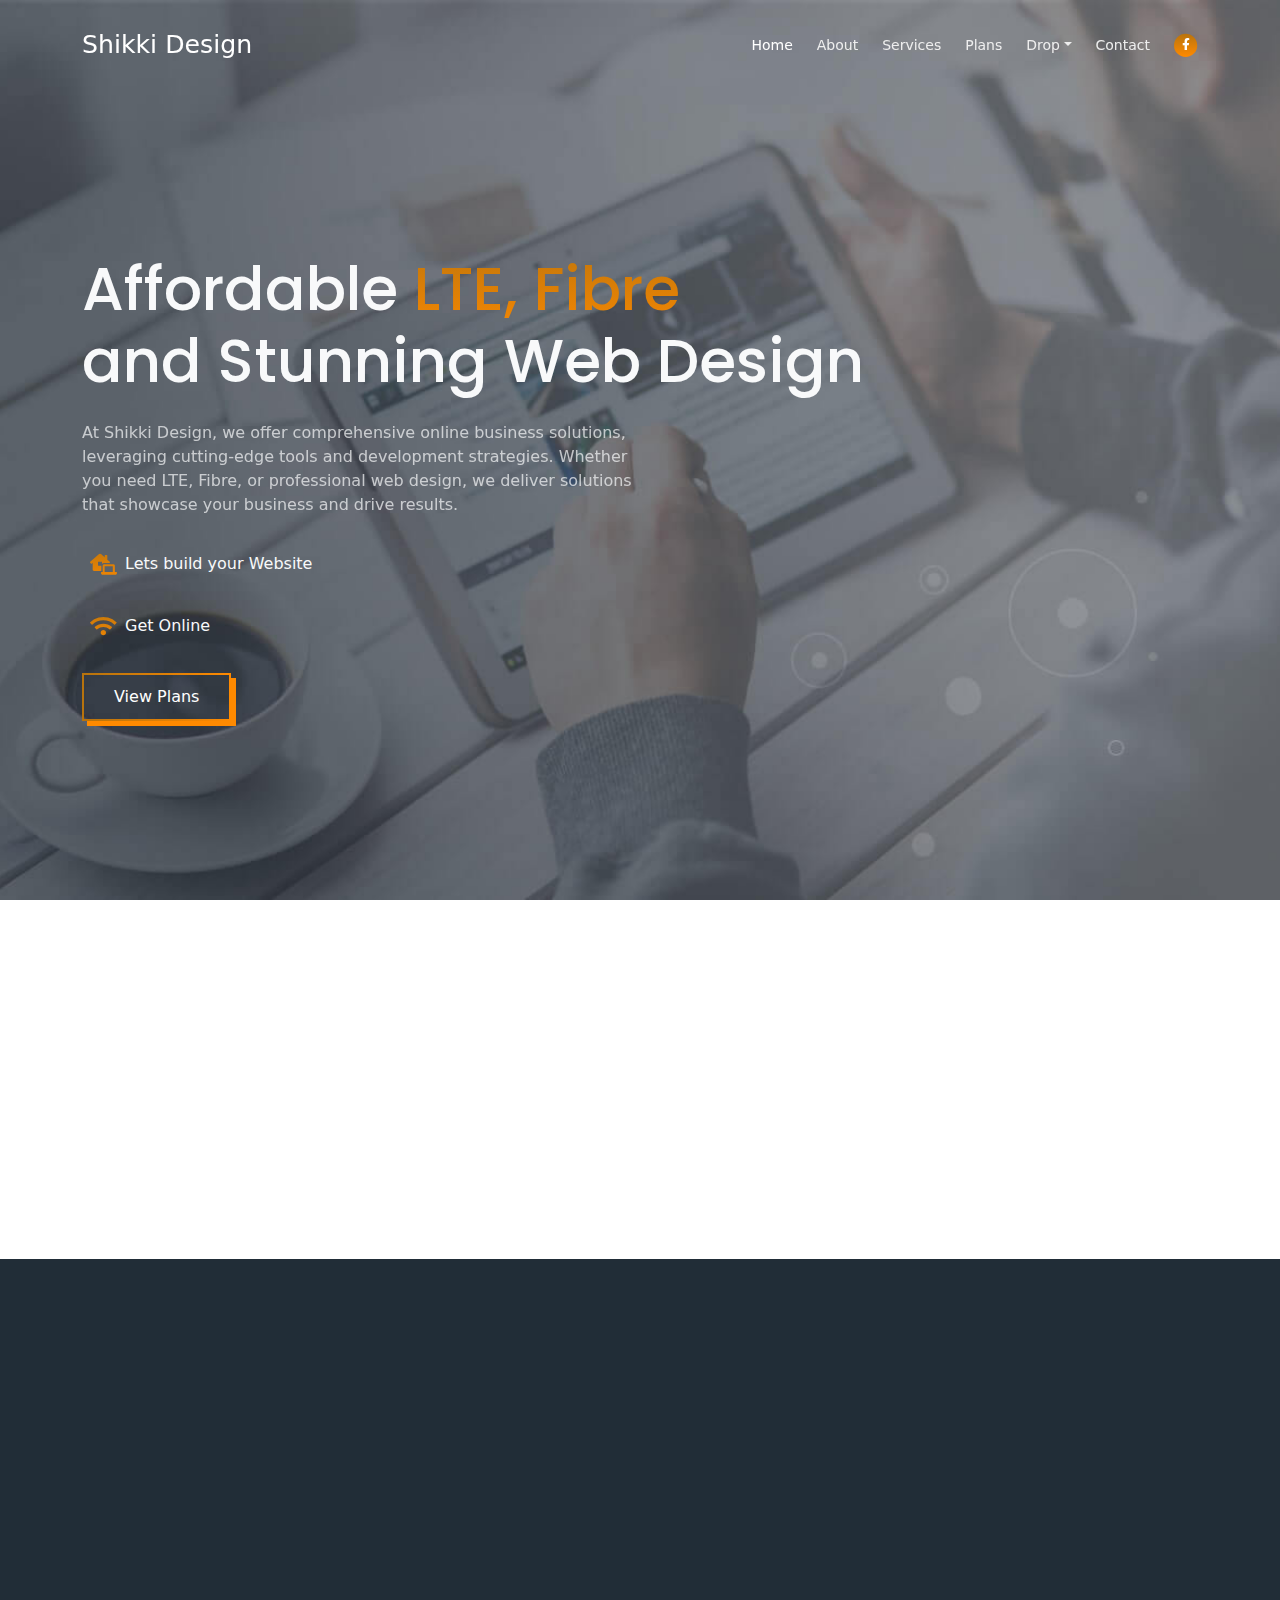
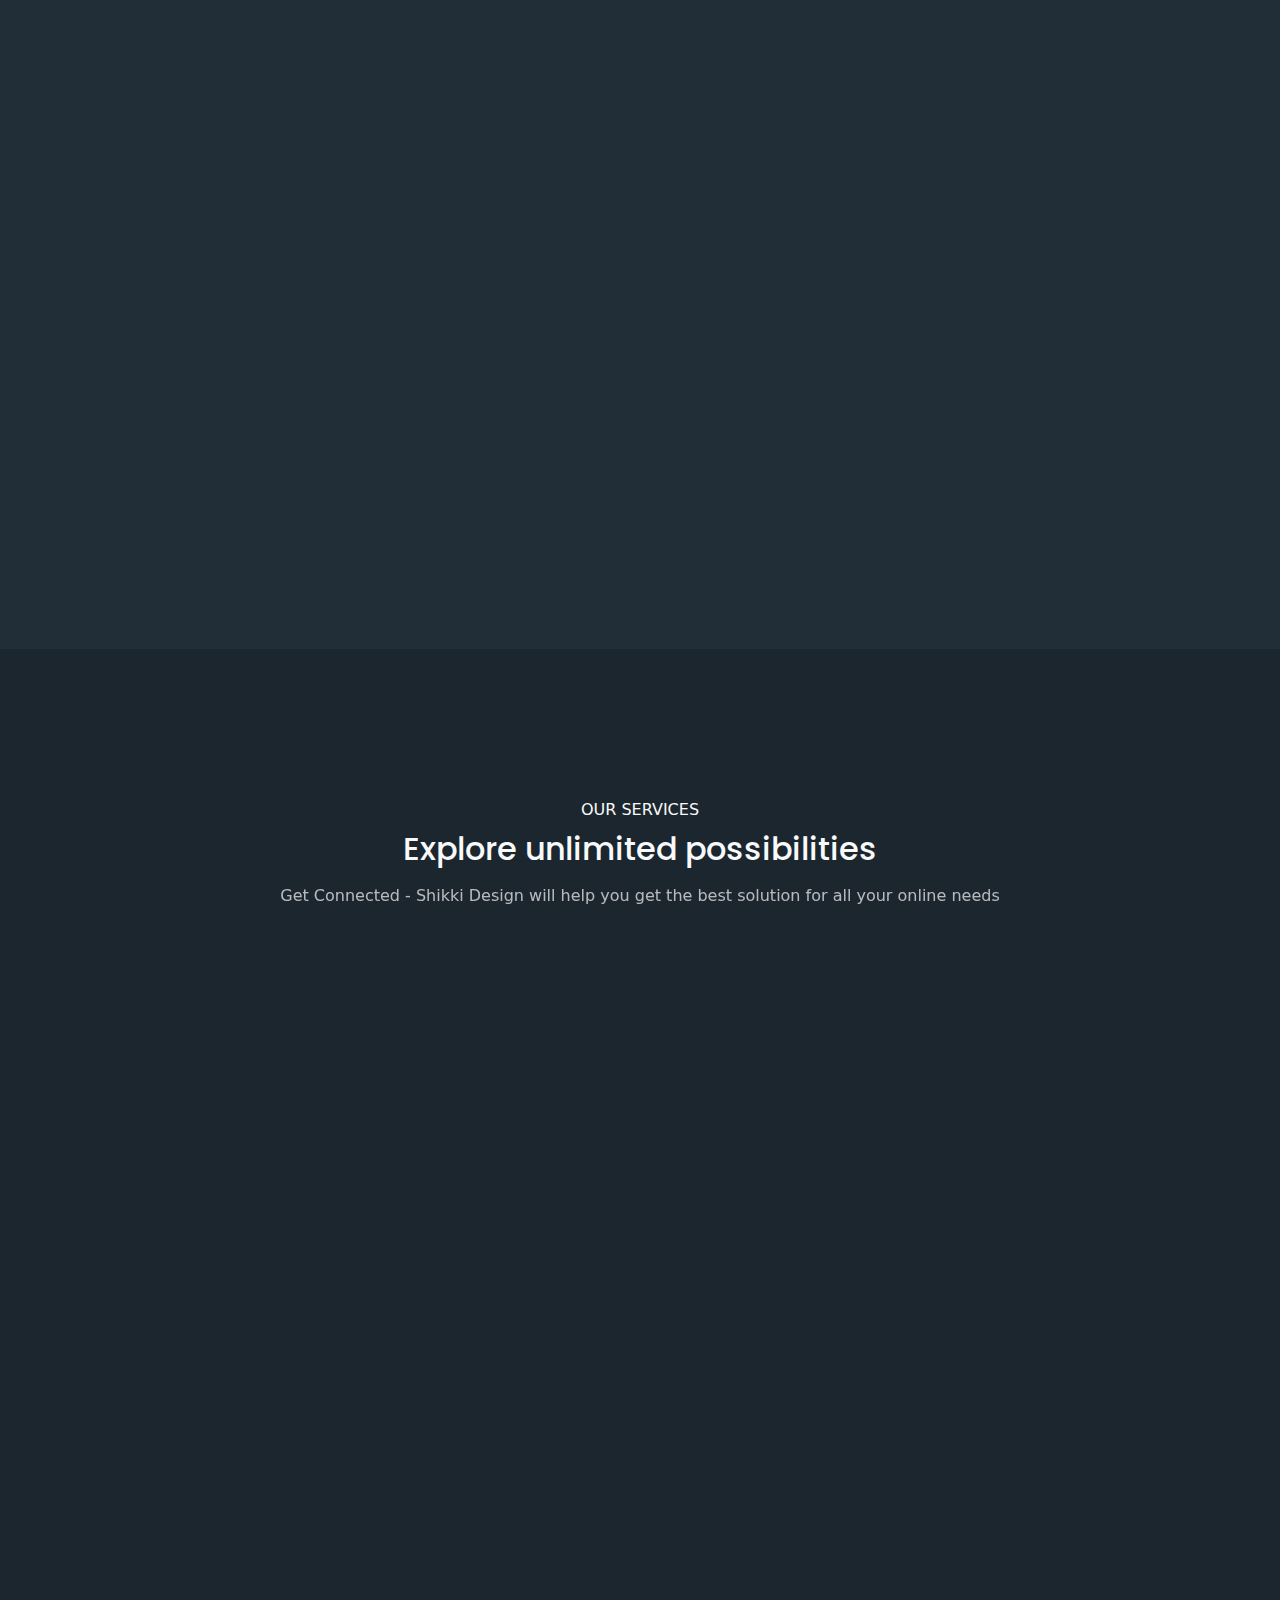
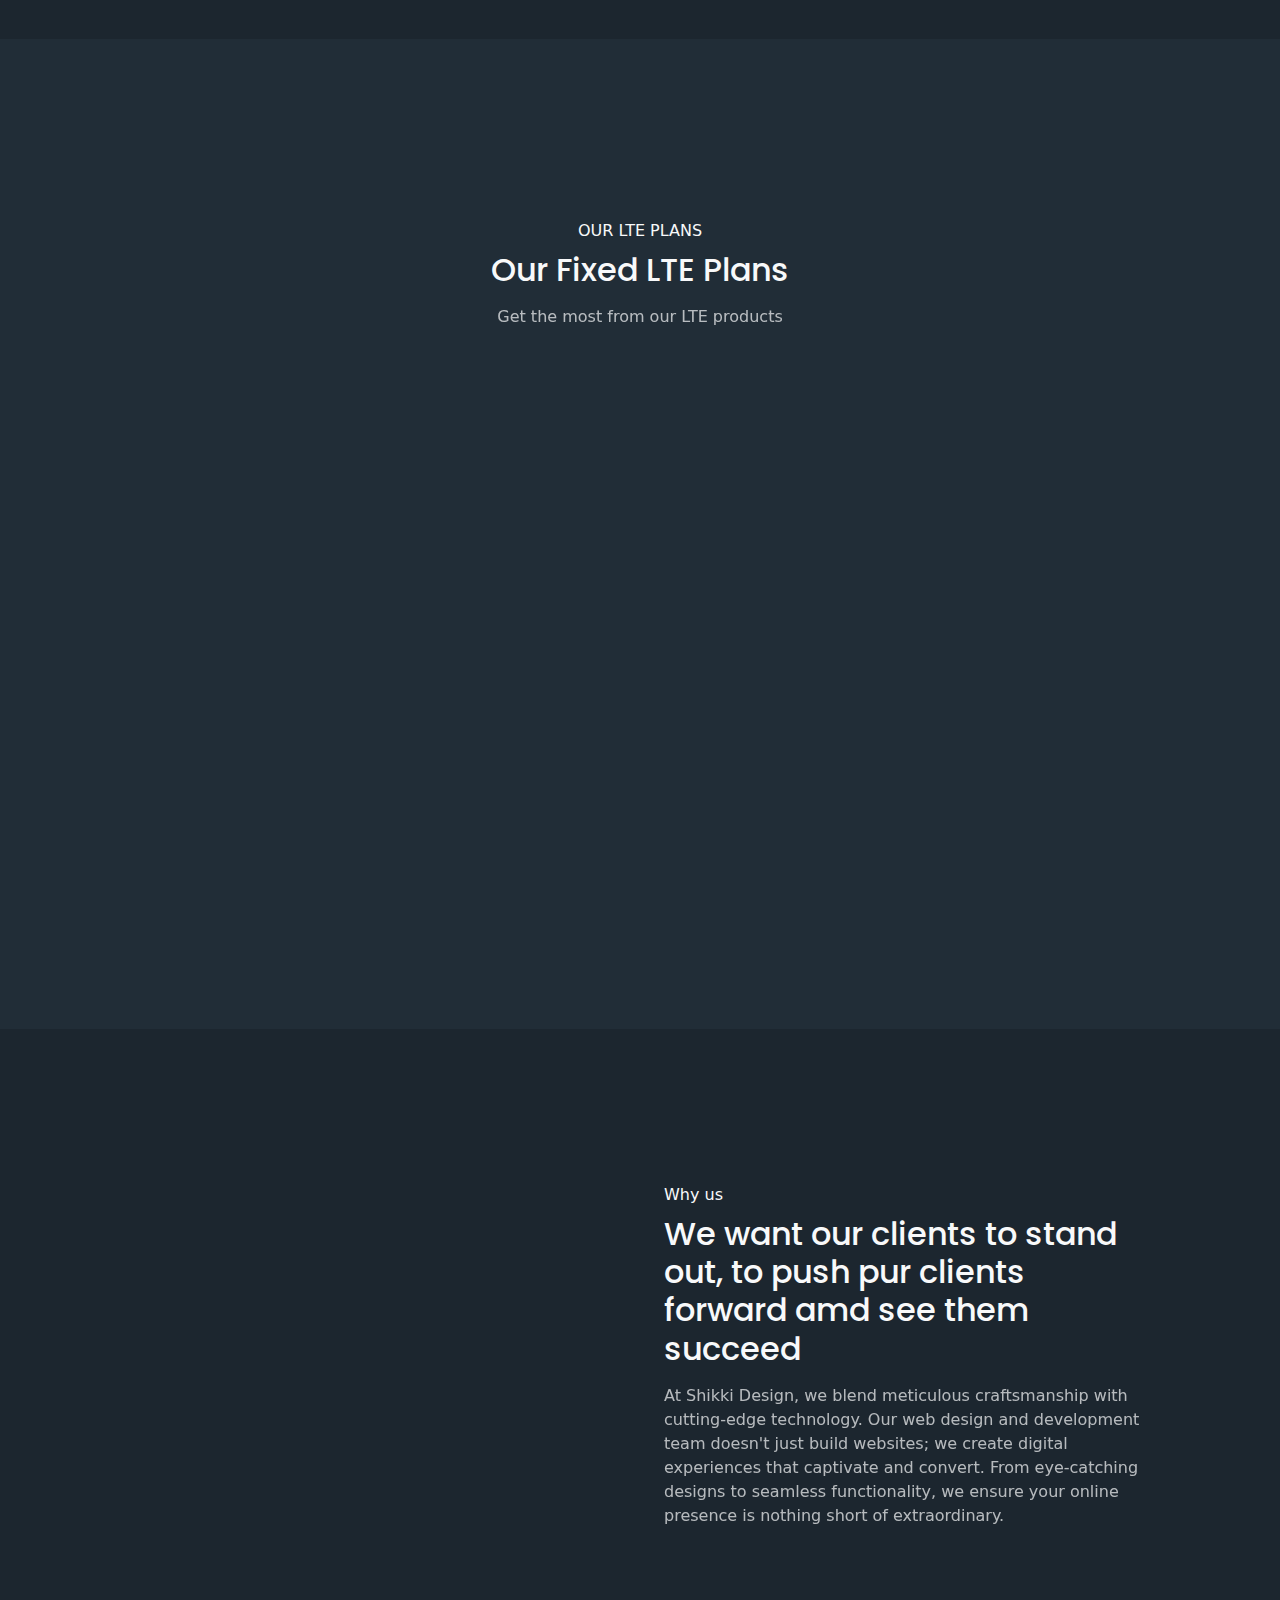
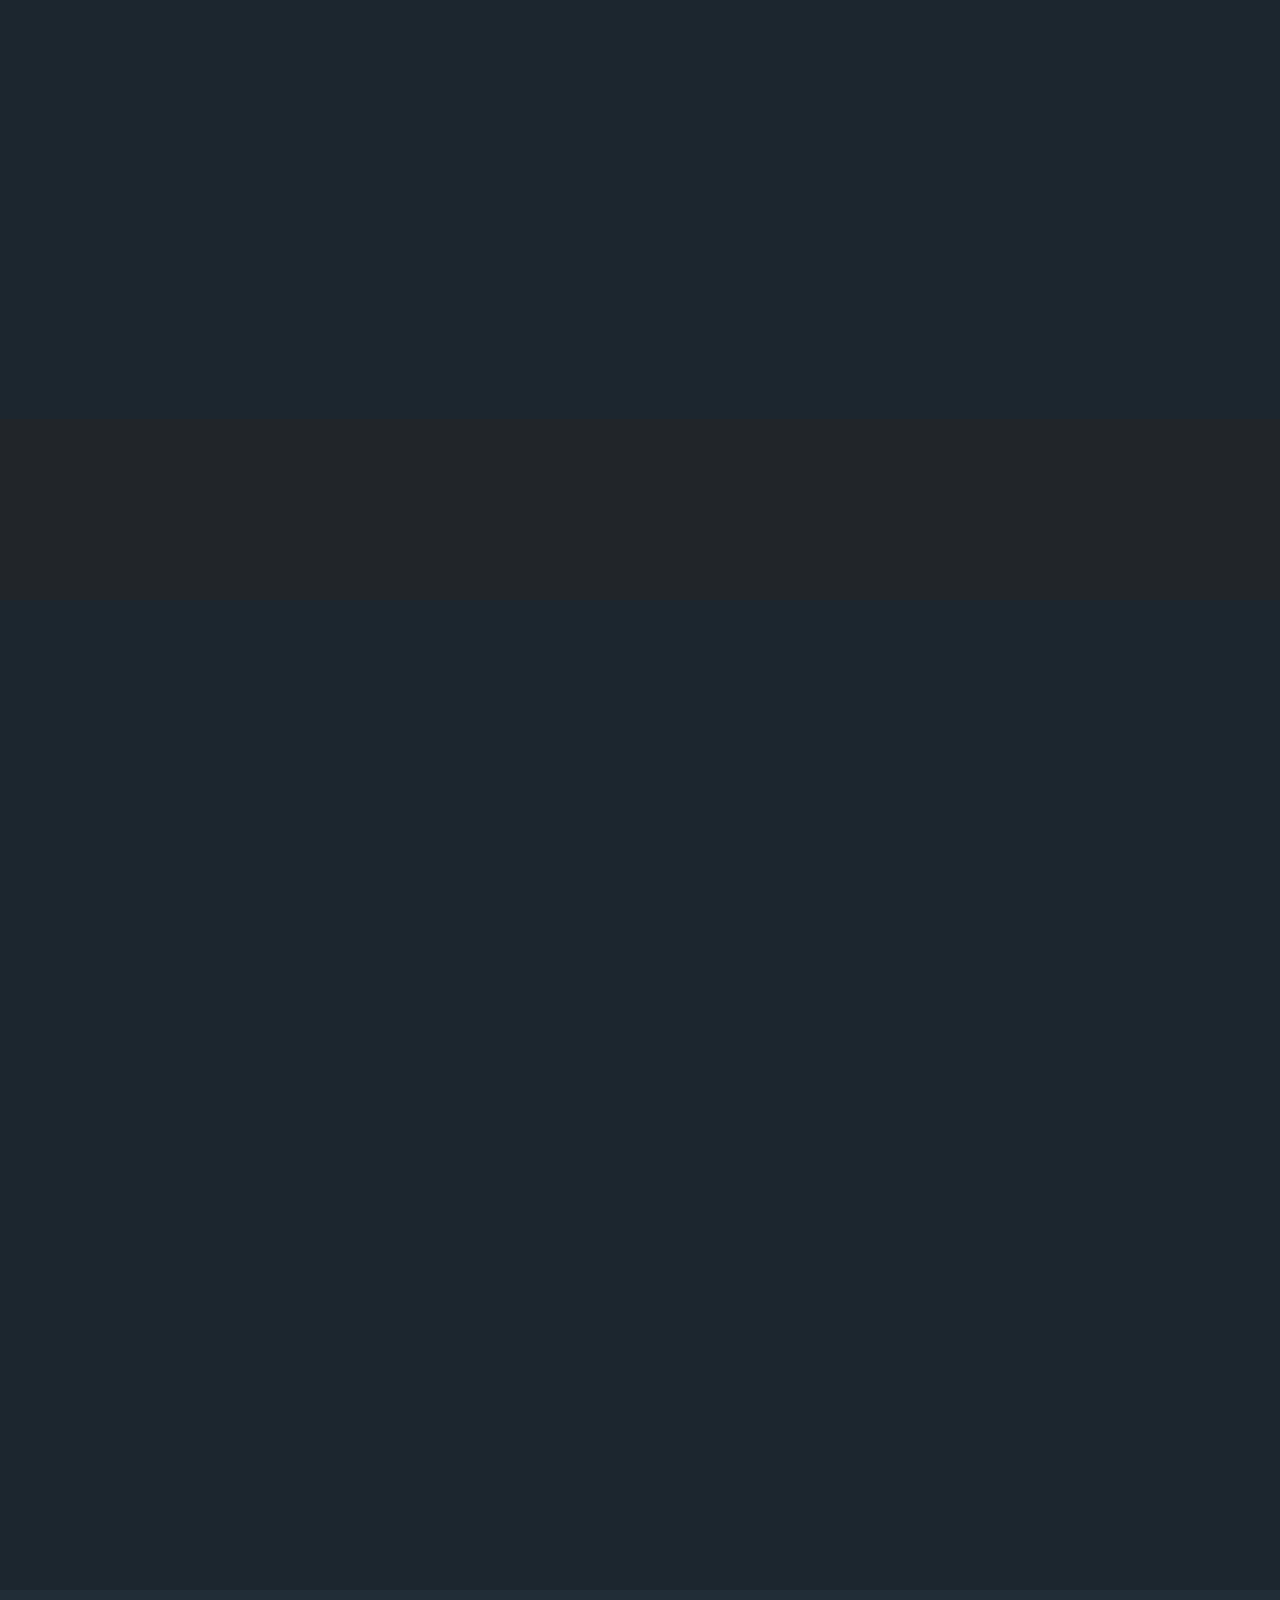
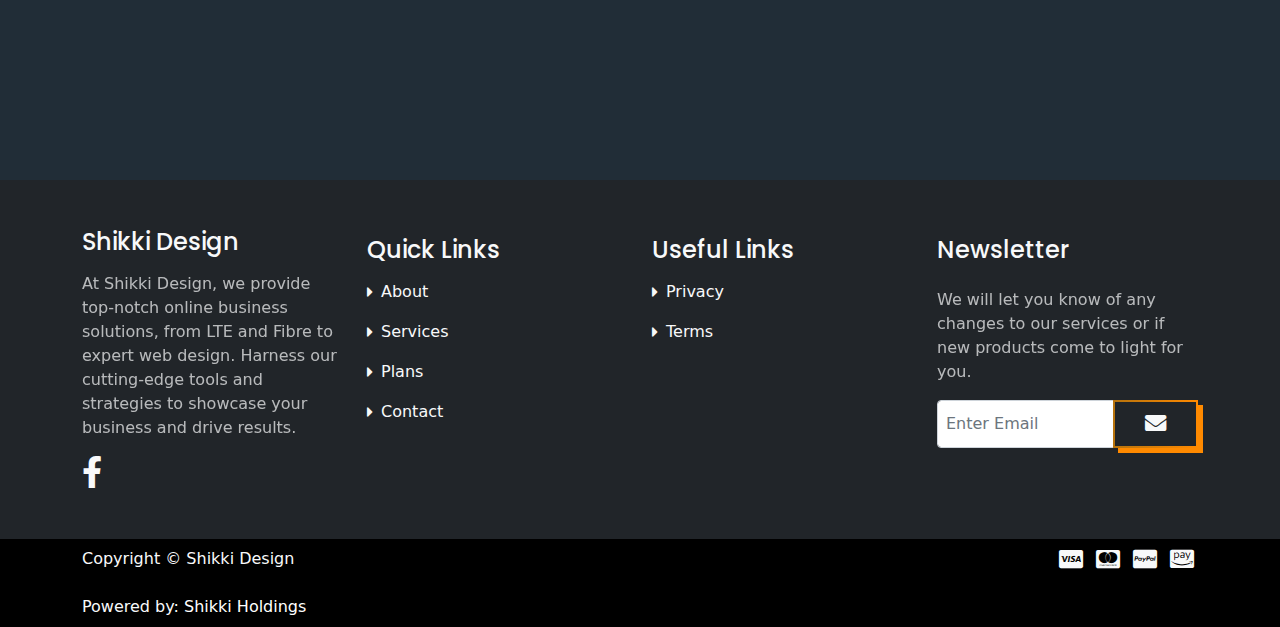
<file: index.html>
<!DOCTYPE html>
<html lang="en">
<head>
    <meta charset="UTF-8">
    <meta name="viewport" content="width=device-width, initial-scale=1, shrink-to-fit=no">

    <!-- SEO Meta Tags -->
    <meta name="description" content="Affordable LTE, Fibre, Web Design & SEO Services for a Complete Digital Experience">
    <meta name="author" content="Your name">

    <!-- OG Meta Tags to improve the way the post looks when you share the page on Facebook, Twitter, LinkedIn -->
	<meta property="og:site_name" content="Shikkk Design" /> <!-- website name -->
	<meta property="og:site" content="shikkidesign.co.za" /> <!-- website link -->
	<meta property="og:title" content=""/> <!-- title shown in the actual shared post -->
	<meta property="og:description" content="" /> <!-- description shown in the actual shared post -->
	<meta property="og:image" content="" /> <!-- image link, make sure it's jpg -->
	<meta property="og:url" content="" /> <!-- where do you want your post to link to -->
	<meta name="twitter:card" content="summary_large_image"> <!-- to have large image post format in Twitter -->

    <!-- Webpage Title -->
    <title>Affordable LTE, Fibre and Stunning Web Design</title>

    <!-- Styles -->
    <link href="https://fonts.googleapis.com/css2?family=Poppins:wght@400;500;700&display=swap" rel="stylesheet">
    <link href="./css/bootstrap.min.css" rel="stylesheet">
    <link href="./css/fontawesome-all.min.css" rel="stylesheet">
    <link href="./css/aos.min.css" rel="stylesheet">
    <link href="./css/swiper.css" rel="stylesheet">
    <link href="./css/style.css" rel="stylesheet">

    <!-- Favicon -->
    <link rel="icon" href="./assets/images/favicon.ico">
</head>
<body>
    
    <!-- Navigation -->
    <nav id="navbar" class="navbar navbar-expand-lg fixed-top navbar-dark" aria-label="Main navigation">
        <div class="container">

            <!-- Image Logo -->
            <!-- <a class="navbar-brand logo-image" href="index.html"><img src="images/logo.svg" alt="alternative"></a> -->

            <!-- Text Logo - Use this if you don't have a graphic logo -->
            <a class="navbar-brand logo-text" href="index.html">Shikki Design</a>

            <button class="navbar-toggler p-0 border-0" type="button" id="navbarSideCollapse" aria-label="Toggle navigation">
                <span class="navbar-toggler-icon"></span>
            </button>

            <div class="navbar-collapse offcanvas-collapse" id="navbarsExampleDefault" >
                <ul class="navbar-nav ms-auto navbar-nav-scroll">
                    <li class="nav-item">
                        <a class="nav-link active" aria-current="page" href="#header">Home</a>
                    </li>
                    <li class="nav-item">
                        <a class="nav-link" href="#about">About</a>
                    </li>
                    <li class="nav-item">
                        <a class="nav-link" href="#services">Services</a>
                    </li>
                    <li class="nav-item">
                        <a class="nav-link" href="#plans">Plans</a>
                    </li>
                    <li class="nav-item dropdown">
                        <a class="nav-link dropdown-toggle" id="dropdown01" data-bs-toggle="dropdown" aria-expanded="false" href="#">Drop</a>
                        
                        <ul class="dropdown-menu" aria-labelledby="dropdown01">
                            <li><a class="dropdown-item" href="article.html">Login</a></li>
                            <li><div class="dropdown-divider"></div></li>
                            <li><a class="dropdown-item" href="terms.html">Terms Conditions</a></li>
                            <li><div class="dropdown-divider"></div></li>
                            <li><a class="dropdown-item" href="privacy.html">Privacy Policy</a></li>
                        </ul>
                    </li>
                    <li class="nav-item">
                        <a class="nav-link" href="#contact">Contact</a>
                    </li>
                </ul>
                <span class="nav-item social-icons">
                    <span class="fa-stack">
                        <a href="#your-link">
                            <i class="fas fa-circle fa-stack-2x"></i>
                            <i class="fab fa-facebook-f fa-stack-1x"></i>
                        </a>
                    </span>
                </span>
            </div> <!-- end of navbar-collapse -->
        </div> <!-- end of container -->
    </nav> <!-- end of navbar -->
    <!-- end of navigation -->


    <!-- Home -->
    <section class="home py-5 d-flex align-items-center" id="header">
        <div class="container text-light py-5"  data-aos="fade-right"> 
            <h1 class="headline">Affordable <span class="home_text">LTE, Fibre</span><br>and Stunning Web Design</h1>
            <p class="para para-light py-3">At Shikki Design, we offer comprehensive online business solutions, leveraging cutting-edge tools and development strategies. Whether you need LTE, Fibre, or professional web design, we deliver solutions that showcase your business and drive results.</p>
            <div class="d-flex align-items-center">
                <p class="p-2"><i class="fas fa-laptop-house fa-lg"></i></p>
                <p>Lets build your Website</p>  
            </div>
            <div class="d-flex align-items-center">
                <p class="p-2"><i class="fas fa-wifi fa-lg"></i></p>
                <p>Get Online</p>  
            </div>
            <div class="my-3">
                <a class="btn" href="#plans">View Plans</a>
            </div>
        </div> <!-- end of container -->
    </section> <!-- end of home -->


    <!-- Information -->
    <section class="information">
        <div class="container-fluid">  
            <div class="row text-light">
                <div class="col-lg-4 text-center p-5" data-aos="zoom-in">
                    <i class="fas fa-tachometer-alt fa-3x p-2"></i>
                    <h4 class="py-3">Download 1 GBPS</h4>
                    <p class="para-light">Up too 1Gbps with selected fibre providers</p>
                </div>
                <div class="col-lg-4 text-center p-5"  data-aos="zoom-in">
                    <i class="fas fa-clock fa-3x p-2"></i>
                    <h4 class="py-3">99% Internet Uptime</h4>
                    <p class="para-light">Have peace of mind knowing its always up and running with Shikki Design</p>
                </div>
                <div class="col-lg-4 text-center p-5 text-dark"  data-aos="zoom-in"> 
                    <i class="fas fa-headset fa-3x p-2"></i>
                    <h4 class="py-3">24/7 Support </h4>
                    <p class="para-light">We stay up 24/7 just for you</p>
                </div>
            </div>
        </div> <!-- end of container -->
    </section> <!-- end of information -->
    

    <!-- About -->
    <section class="about d-flex align-items-center text-light py-5" id="about">
        <div class="container" >
            <div class="row d-flex align-items-center">
                <div class="col-lg-7" data-aos="fade-right">
                    <p>ABOUT US</p>
                    <h1>We take pride <br> in what we do</h1>
                    <p class="py-2 para-light">Shikki Design immense pride in being catalysts for growth and success. Our services have empowered a diverse range of companies, each with its unique vision and objectives. Here are some of the remarkable success stories of businesses that have flourished with our partnership.</p>
                    <p class="py-2 para-light">At Shikki Design, we believe in focusing on what matters most: providing online business solutions that elevate your digital presence. From web design to hosting, our services are tailored to meet your unique needs. </p>

<p class="py-2 para-light"> We are artisans of the digital realm, crafting websites that are not just aesthetically pleasing, but strategically designed to convert visitors into customers. Our team ensures every aspect of your online presence aligns with your unique brand identity and goals. </p>

<p class="py-2 para-light"> In a world inundated with digital noise, Shikki Design helps you stand out. Let us be your partners in achieving online excellence. Get in touch today, and let's embark on a journey towards digital success together.</p>

                    <div class="my-3">
                        <a class="btn" href="mailto:info@shikkidesign.co.za">Email Us</a>
                    </div>
                </div>
                <div class="col-lg-5 text-center py-4 py-sm-0" data-aos="fade-down"> 
                    <img class="img-fluid" src="./assets/images/about.png" alt="about" >
                </div>
            </div> <!-- end of row -->
        </div> <!-- end of container -->
    </section> <!-- end of about -->


    <!-- Services -->
    <section class="services d-flex align-items-center py-5" id="services">
        <div class="container text-light">
            <div class="text-center pb-4" >
                <p>OUR SERVICES</p> 
                <h2 class="py-2">Explore unlimited possibilities</h2>
                <p class="para-light">Get Connected - Shikki Design will help you get the best solution for all your online needs </p>
            </div>
            <div class="row gy-4 py-2" data-aos="zoom-in">
                <div class="col-lg-4">
                    <div class="card bg-transparent">
                        <i class="fas fa-home fa-2x"></i>
                        <h4 class="py-2">Uncapped LTE Fixed</h4>
                        <p class="para-light">Our LTE Packages are the perfect alternative to Fibre where you will always be online and not have to worry about buying data again.</p>
                    </div>
                </div>
                <div class="col-lg-4">
                    <div class="card bg-transparent">
                        <i class="fas fa-wifi fa-2x"></i>
                        <h4 class="py-2">Home & Business Fibre</h4>
                        <p class="para-light">Get Super Fast internet for your home or business at exceptional rates and speeds.</p>
                    </div>                    
                </div>
                <div class="col-lg-4">
                    <div class="card bg-transparent">
                        <i class="fas fa-phone fa-2x"></i>
                        <h4 class="py-2">Hosting</h4>
                        <p class="para-light">We will host and maintaine your website so its always up to date and running.</p>
                    </div>                    
                </div>
                <div class="col-lg-4">
                    <div class="card bg-transparent">
                        <i class="fas fa-mobile fa-2x"></i>
                        <h4 class="py-2">Website Design & Development</h4>
                        <p class="para-light">Shikki Design specializes in creating seamless, attention-grabbing designs that are both smooth and captivating.</p>
                    </div>                    
                </div>
                <div class="col-lg-4">
                    <div class="card bg-transparent">
                        <i class="fas fa-home fa-2x"></i>
                        <h4 class="py-2">SEO & Branding</h4>
                        <p class="para-light">Boost SEO by optimizing keywords, enhancing content, improving technical performance, building quality backlinks, and focusing on user experience.</p>
                    </div>                    
                </div>
                <div class="col-lg-4">
                    <div class="card bg-transparent">
                        <i class="fas fa-tv fa-2x"></i>
                        <h4 class="py-2">Email Hosting</h4>
                        <p class="para-light">Enhance your business's professionalism with a custom email address, so your clients see you mean business.</p>
                    </div>                    
                </div>
            </div> <!-- end of row -->
        </div> <!-- end of container -->
    </section> <!-- end of services -->


    <!-- Plans -->
    <section class="plans d-flex align-items-center py-5" id="plans">
        <div class="container text-light" >
            <div class="text-center pb-4">
                <p>OUR LTE PLANS</p>
                <h2 class="py-2">Our Fixed LTE Plans</h2>
                <p class="para-light">Get the most from our LTE products</p>
            </div>
            <div class="row gy-4" data-aos="zoom-in">
                <div class="col-lg-4">
                    <div class="card bg-transparent px-4">
                        <h4 class="py-2">Uncapped LTE Basic</h4>
                        <p class="py-3"></p>
                        <div class="block d-flex align-items-center">
                            <p class="pe-2"><i class="far fa-check-circle fa-1x"></i></p>
                            <p>Month-to-Month.</p>
                        </div>
                        <div class="block d-flex align-items-center">
                            <p class="pe-2"><i class="far fa-check-circle fa-1x"></i></p>
                            <p>Once-off FLTE Router charge: R499.</p>
                        </div>
                        <div class="block d-flex align-items-center">
                            <p class="pe-2"><i class="far fa-check-circle fa-1x"></i></p>
                            <p>Free Delivery & Activation.</p>
                        </div>
                        <div class="block d-flex align-items-center">
                            <p class="pe-2"><i class="far fa-check-circle fa-1x"></i></p>
                            <p>Speed is reduced to 10 Mbps after AUP.</p>
                        </div>
                        <h4 class="py-3">R490/Month</h4>
                        <div class="my-3">
                            <a class="btn" href="https://shikkidesign.co.za/form" >Subscribe</a>
                        </div>
                    </div>  
                </div>

                <div class="col-lg-4">
                    <div class="card bg-transparent px-4">
                        <h4 class="py-2">Uncapped LTE Home</h4>
                        <p class="py-3">1Tb Acceptable Usage Policy</p>
                        <div class="block d-flex align-items-center">
                            <p class="pe-2"><i class="far fa-check-circle fa-1x"></i></p>
                            <p>Month-to-Month.</p>
                        </div>
                        <div class="block d-flex align-items-center">
                            <p class="pe-2"><i class="far fa-check-circle fa-1x"></i></p>
                            <p>Once-off FLTE Router charge: R499.</p>
                        </div>
                        <div class="block d-flex align-items-center">
                            <p class="pe-2"><i class="far fa-check-circle fa-1x"></i></p>
                            <p>Free Delivery & Activation.</p>
                        </div>
                        <div class="block d-flex align-items-center">
                            <p class="pe-2"><i class="far fa-check-circle fa-1x"></i></p>
                            <p>Speed is reduced to 10 Mbps after AUP.</p>
                        </div>
                        <h4 class="py-3">R600/Month</h4>
                        <div class="my-3">
                            <a class="btn" href="https://shikkidesign.co.za/form" >Subscribe</a>
                        </div>
                    </div>  
                </div>

                <div class="col-lg-4">
                    <div class="card bg-transparent px-4" >
                        <h4 class="py-2">Uncapped LTE Plus</h4>
                        <p class="py-3">1Tb Acceptable Acceptable Usage Policy.</p>
                        <div class="block d-flex align-items-center">
                            <p class="pe-2"><i class="far fa-check-circle fa-1x"></i></p>
                            <p>Month-to-Month.</p>
                        </div>
                        <div class="block d-flex align-items-center">
                            <p class="pe-2"><i class="far fa-check-circle fa-1x"></i></p>
                            <p>Free-to-use Fixed-LTE Router.</p>
                        </div>
                        <div class="block d-flex align-items-center">
                            <p class="pe-2"><i class="far fa-check-circle fa-1x"></i></p>
                            <p>Free Delivery & Activation.</p>
                        </div>
                        <div class="block d-flex align-items-center">
                            <p class="pe-2"><i class="far fa-check-circle fa-1x"></i></p>
                            <p>Speed is reduced to 2 Mbps after AUP.</p>
                        </div>
                        <h4 class="py-3">R1000/Month</h4>
                        <div class="my-3">
                            <a class="btn" href="https://shikkidesign.co.za/form" >Subscribe</a>                    
                        </div>
                    </div>  
                </div>
            </div> <!-- end of row -->
        </div> <!-- end of container -->
    </section> <!-- end of plans -->


    <!-- Work -->
    <section class="work d-flex align-items-center py-5" >
        <div class="container-fluid text-light">
            <div class="row">
                <div class="col-lg-6 d-flex align-items-center" data-aos="fade-right">
                    <img class="img-fluid" src="./assets/images/work.jpg" alt="work">        
                </div>
                <div class="col-lg-5 d-flex align-items-center px-4 py-3" data-aos="">
                    <div class="row">
                        <div class="text-center text-lg-start py-4 pt-lg-0">
                            <p>Why us</p>
                            <h2 class="py-2">We want our clients to stand out, to push pur clients forward amd see them succeed</h2>
                            <p class="para-light">At Shikki Design, we blend meticulous craftsmanship with cutting-edge technology. Our web design and development team doesn't just build websites; we create digital experiences that captivate and convert. From eye-catching designs to seamless functionality, we ensure your online presence is nothing short of extraordinary.</p>
                        </div>
                        <div class="container" data-aos="fade-up">
                            <div class="row g-5">
                                <div class="col-6 text-start" >
                                    <i class="fas fa-briefcase fa-2x text-start"></i>
                                    <h2 class="purecounter" data-purecounter-start="0" data-purecounter-end="24" data-purecounter-duration="3">1</h2>
                                    <p>PROJECTS COMPLETED</p>
                                </div>
                                <div class="col-6" >
                                    <i class="fas fa-award fa-2x"></i>
                                    <h2 class="purecounter" data-purecounter-start="0" data-purecounter-end="1" data-purecounter-duration="3">1</h2>
                                    <p>AWARDS</p>
                                </div>
                                <div class="col-6">
                                    <i class="fas fa-users fa-2x"></i>
                                    <h2 class="purecounter" data-purecounter-start="0" data-purecounter-end="8" data-purecounter-duration="3">1</h2>
                                    <p>CUSTOMER ACTIVE</p>
                                </div>
                                <div class="col-6">
                                    <i class="fas fa-clock fa-2x"></i>
                                    <h2 class="purecounter" data-purecounter-start="0" data-purecounter-end="2" data-purecounter-duration="3">1</h2>
                                    <p>Project in works</p>
                                </div>
                            </div>
                        </div> <!-- end of container -->
                    </div> <!-- end of row -->
                </div> <!-- end of col-lg-5 -->
            </div> <!-- end of row -->
        </div> <!-- end of container -->
    </section> <!-- end of work -->

    <!-- Newsletter -->
<section class="newsletter text-light py-5 bg-dark">
    <div class="container">
        <div class="row">
            <div class="col-lg-6 text-center text-lg-start" data-aos="fade-right">
                <h4 class="py-1">Subscribe to our Newsletter</h4>
                <p class="para-light">We will let you know of any changes to our services or if new products come to light just for you.</p>
            </div>
            <div class="col-lg-6 d-flex align-items-center justify-content-center justify-content-lg-end" data-aos="fade-down">
                <div class="input-group my-3">
                    <input type="text" id="emailInput" class="form-control p-2" placeholder="Enter your email address" aria-label="Recipient's email">
                    <button class="btn btn-secondary text-light" type="button" id="subscribeBtn">Subscribe</button>
                </div>
            </div>
        </div> <!-- end of row -->
    </div> <!-- end of container -->
</section> <!-- end of newsletter -->


    <!-- Contact -->
    <section class="contact d-flex align-items-center py-5" id="contact">
        <div class="container-fluid text-light">
            <div class="row">
                <div class="col-lg-6 d-flex justify-content-center justify-content-lg-end align-items-center px-lg-5" data-aos="fade-right">
                    <div style="width:90%">
                        <div class="text-center text-lg-start py-4 pt-lg-0">
                            <p>CONTACT</p>
                            <h2 class="py-2">Send your query</h2>
                            <p class="para-light">You can fill oit this form and we will get back to you.</p>
                        </div>
                        <div>
                            <div class="row" >
                                <div class="col-lg-6">
                                    <div class="form-group py-2">
                                        <input type="text" class="form-control form-control-input" id="exampleFormControlInput1" placeholder="Enter name">
                                    </div>                                
                                </div>
                                <div class="col-lg-6">
                                    <div class="form-group py-2">
                                        <input type="email" class="form-control form-control-input" id="exampleFormControlInput2" placeholder="Enter phone number">
                                    </div>                                 
                                </div>
                            </div>
                            <div class="form-group py-1">
                                <input type="email" class="form-control form-control-input" id="exampleFormControlInput3" placeholder="Enter email">
                            </div>  
                            <div class="form-group py-2">
                                <textarea class="form-control form-control-input" id="exampleFormControlTextarea1" rows="6" placeholder="Message"></textarea>
                            </div>                            
                        </div>
                        <div class="my-3">
                            <a class="btn form-control-submit-button" href="#your-link">Submit</a>
                        </div>
                    </div> <!-- end of div -->
                </div> <!-- end of col -->
                <div class="col-lg-6 d-flex align-items-center" data-aos="fade-down">
                    <img class="img-fluid d-none d-lg-block" src="./assets/images/contact.jpg" alt="contact">        
                </div> <!-- end of col -->
            </div> <!-- end of row -->
        </div> <!-- end of container -->
    </section> <!-- end of contact -->


    <!-- Location -->
    <section class="location text-light py-5">
        <div class="container" data-aos="zoom-in">
            <div class="row">
                <div class="col-lg-3 d-flex align-items-center">
                    <div class="p-2"><i class="far fa-map fa-3x"></i></div>
                    <div class="ms-2">
                        <h6>ADDRESS</h6>
                        <p>We are everywhere.</p>
                    </div>
                </div>
                <div class="col-lg-3 d-flex align-items-center" >
                    <div class="p-2"><i class="fas fa-mobile-alt fa-3x"></i></div>
                    <div class="ms-2">
                        <h6>CALL FOR QUERY</h6>
                        <p>068 150 1198</p>
                    </div>
                </div>
                <div class="col-lg-3 d-flex align-items-center" >
                    <div class="p-2"><i class="far fa-envelope fa-3x"></i></div>
                    <div class="ms-2">
                        <h6>SEND US MESSAGE</h6>
                        <p>info@shikkidesign.co.za</p>
                    </div>
                </div>
                <div class="col-lg-3 d-flex align-items-center" >
                    <div class="p-2"><i class="far fa-clock fa-3x"></i></div>
                    <div class="ms-2">
                        <h6>Office Hours HOURS</h6>
                        <p>09:00 AM - 18:00 PM</p>
                    </div>
                </div>
            </div> <!-- end of row -->
        </div> <!-- end of container -->
    </section> <!-- end of location -->

    <!-- Footer -->
<section class="footer text-light bg-dark py-5">
    <div class="container">
        <div class="row">
            <div class="col-lg-3 col-md-6 mb-4 mb-lg-0">
                <h4>Shikki Design</h4>
                <p class="py-3 para-light">At Shikki Design, we provide top-notch online business solutions, from LTE and Fibre to expert web design. Harness our cutting-edge tools and strategies to showcase your business and drive results.</p>
                <div class="d-flex">
                    <a href="#your-link" class="text-light me-3">
                        <i class="fab fa-facebook-f fa-2x"></i>
                    </a>
                    <!-- Add more social media links here if needed -->
                </div>
            </div> <!-- end of col -->

            <div class="col-lg-3 col-md-6 mb-4 mb-lg-0">
                <h4 class="py-2">Quick Links</h4>
                <ul class="list-unstyled">
                    <li class="py-2">
                        <a href="#about" class="text-light d-flex align-items-center">
                            <i class="fas fa-caret-right me-2"></i>
                            <span>About</span>
                        </a>
                    </li>
                    <li class="py-2">
                        <a href="#" class="text-light d-flex align-items-center">
                            <i class="fas fa-caret-right me-2"></i>
                            <span>Services</span>
                        </a>
                    </li>
                    <li class="py-2">
                        <a href="#" class="text-light d-flex align-items-center">
                            <i class="fas fa-caret-right me-2"></i>
                            <span>Plans</span>
                        </a>
                    </li>
                    <li class="py-2">
                        <a href="#" class="text-light d-flex align-items-center">
                            <i class="fas fa-caret-right me-2"></i>
                            <span>Contact</span>
                        </a>
                    </li>
                </ul>
            </div> <!-- end of col -->

            <div class="col-lg-3 col-md-6 mb-4 mb-lg-0">
                <h4 class="py-2">Useful Links</h4>
                <ul class="list-unstyled">
                    <li class="py-2">
                        <a href="privacy.html" class="text-light d-flex align-items-center">
                            <i class="fas fa-caret-right me-2"></i>
                            <span>Privacy</span>
                        </a>
                    </li>
                    <li class="py-2">
                        <a href="terms.html" class="text-light d-flex align-items-center">
                            <i class="fas fa-caret-right me-2"></i>
                            <span>Terms</span>
                        </a>
                    </li>
                </ul>
            </div> <!-- end of col -->

            <div class="col-lg-3 col-md-6 mb-4 mb-lg-0">
                <h4 class="py-2">Newsletter</h4>
                <p class="py-3 para-light">We will let you know of any changes to our services or if new products come to light for you.</p>
                <div class="input-group">
                    <input type="email" class="form-control p-2" placeholder="Enter Email" aria-label="Recipient's email">
                    <button class="btn btn-secondary text-light" type="button">
                        <i class="fas fa-envelope fa-lg"></i>
                    </button>
                </div>
            </div> <!-- end of col -->
        </div> <!-- end of row -->
    </div> <!-- end of container -->
</section> <!-- end of footer -->

    <!-- Bottom -->
    <div class="bottom py-2 text-light" >
        <div class="container d-flex justify-content-between">
            <div>
                <p>Copyright © Shikki Design</p><br>
                <p>Powered by: <a href="">Shikki Holdings</a></p>
            </div>
            <div>
                <i class="fab fa-cc-visa fa-lg p-1"></i>
                <i class="fab fa-cc-mastercard fa-lg p-1"></i>
                <i class="fab fa-cc-paypal fa-lg p-1"></i>
                <i class="fab fa-cc-amazon-pay fa-lg p-1"></i>
            </div>
        </div> <!-- end of container -->
    </div> <!-- end of bottom -->
 
    
    <!-- Back To Top Button -->
    <button onclick="topFunction()" id="myBtn">
        <img src="assets/images/up-arrow.png" alt="alternative">
    </button>
    <!-- end of back to top button -->

    
    <!-- Scripts -->
    <script src="./js/bootstrap.min.js"></script><!-- Bootstrap framework -->
    <script src="./js/purecounter.min.js"></script> <!-- Purecounter counter for statistics numbers -->
    <script src="./js/swiper.min.js"></script><!-- Swiper for image and text sliders -->
    <script src="./js/aos.js"></script><!-- AOS on Animation Scroll -->
    <script src="./js/script.js"></script>  <!-- Custom scripts -->
</body>
</html>
</file>
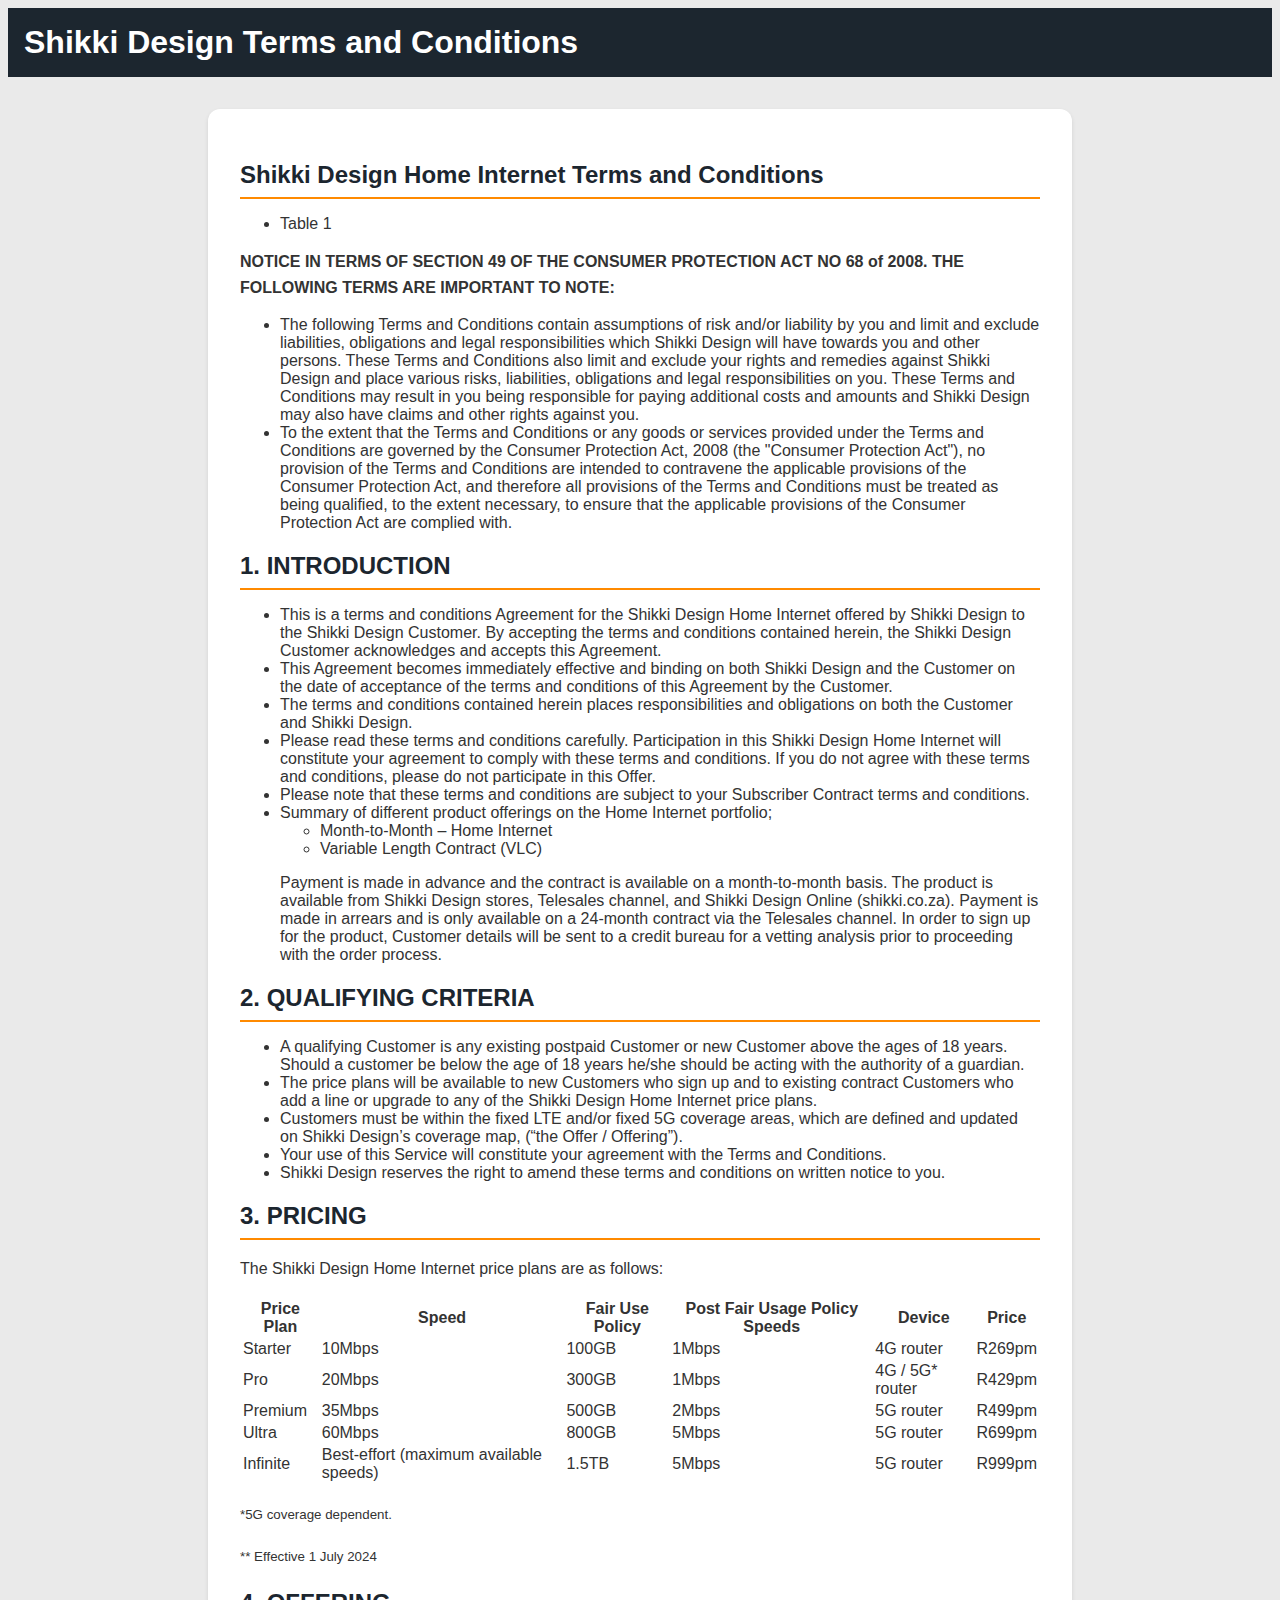
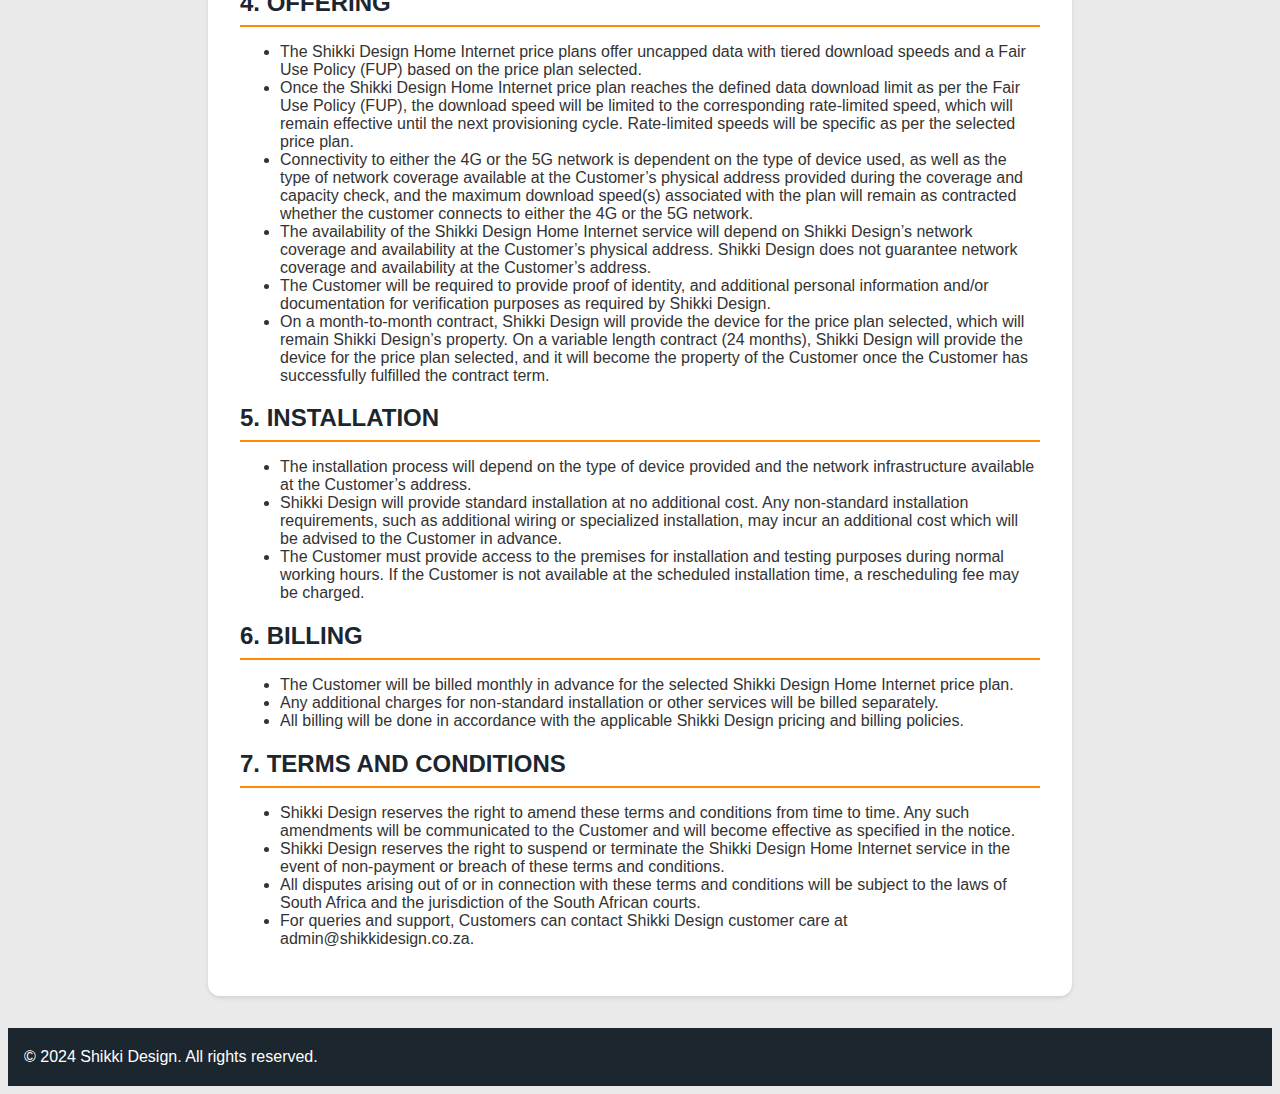
<file: home-internet-terms-of-service/index.html>
<!DOCTYPE html>
<html lang="en">
<head>
    <meta charset="UTF-8">
    <meta name="viewport" content="width=device-width, initial-scale=1.0">
    <title>Shikki Design Terms and Conditions</title>
    <link rel="icon" href="assets/images/favicon.ico" type="image/x-icon">
    <style>
        body {
            font-family: 'Segoe UI', Tahoma, Geneva, Verdana, sans-serif;
            background-color: #eaeaea;
            color: #333;
        }
        .header, .footer {
            background-color: #1c262f;
            color: #fff;
        }
        .header h1, .footer p {
            margin: 0;
            padding: 1rem;
        }
        .content {
            background-color: #ffffff;
            padding: 2rem;
            border-radius: 12px;
            box-shadow: 0 2px 4px rgba(0, 0, 0, 0.1);
            margin: 2rem auto;
            max-width: 800px;
        }
        h2, h3 {
            color: #1c262f;
        }
        .section-title {
            border-bottom: 2px solid #ff8a00;
            padding-bottom: 0.5rem;
            margin-bottom: 1rem;
        }
        p {
            margin-bottom: 1rem;
            line-height: 1.6;
        }
        ul {
            margin-bottom: 1rem;
        }
        .highlight {
            color: #ff8a00;
            font-weight: bold;
        }
    </style>
</head>
<body>
    <header class="header">
        <h1>Shikki Design Terms and Conditions</h1>
    </header>
    <main class="content">
        <section>
            <h2 class="section-title">Shikki Design Home Internet Terms and Conditions</h2>
            <ul>
                <li>Table 1</li>
            </ul>
            <p><strong>NOTICE IN TERMS OF SECTION 49 OF THE CONSUMER PROTECTION ACT NO 68 of 2008. THE FOLLOWING TERMS ARE IMPORTANT TO NOTE:</strong></p>
            <ul>
                <li>The following Terms and Conditions contain assumptions of risk and/or liability by you and limit and exclude liabilities, obligations and legal responsibilities which Shikki Design will have towards you and other persons. These Terms and Conditions also limit and exclude your rights and remedies against Shikki Design and place various risks, liabilities, obligations and legal responsibilities on you. These Terms and Conditions may result in you being responsible for paying additional costs and amounts and Shikki Design may also have claims and other rights against you.</li>
                <li>To the extent that the Terms and Conditions or any goods or services provided under the Terms and Conditions are governed by the Consumer Protection Act, 2008 (the "Consumer Protection Act"), no provision of the Terms and Conditions are intended to contravene the applicable provisions of the Consumer Protection Act, and therefore all provisions of the Terms and Conditions must be treated as being qualified, to the extent necessary, to ensure that the applicable provisions of the Consumer Protection Act are complied with.</li>
            </ul>
            <h2 class="section-title">1. INTRODUCTION</h2>
            <ul>
                <li>This is a terms and conditions Agreement for the Shikki Design Home Internet offered by Shikki Design to the Shikki Design Customer. By accepting the terms and conditions contained herein, the Shikki Design Customer acknowledges and accepts this Agreement.</li>
                <li>This Agreement becomes immediately effective and binding on both Shikki Design and the Customer on the date of acceptance of the terms and conditions of this Agreement by the Customer.</li>
                <li>The terms and conditions contained herein places responsibilities and obligations on both the Customer and Shikki Design.</li>
                <li>Please read these terms and conditions carefully. Participation in this Shikki Design Home Internet will constitute your agreement to comply with these terms and conditions. If you do not agree with these terms and conditions, please do not participate in this Offer.</li>
                <li>Please note that these terms and conditions are subject to your Subscriber Contract terms and conditions.</li>
                <li>Summary of different product offerings on the Home Internet portfolio;
                    <ul>
                        <li>Month-to-Month – Home Internet</li>
                        <li>Variable Length Contract (VLC)</li>
                    </ul>
                    Payment is made in advance and the contract is available on a month-to-month basis. The product is available from Shikki Design stores, Telesales channel, and Shikki Design Online (shikki.co.za). Payment is made in arrears and is only available on a 24-month contract via the Telesales channel. In order to sign up for the product, Customer details will be sent to a credit bureau for a vetting analysis prior to proceeding with the order process.
                </li>
            </ul>
            <h2 class="section-title">2. QUALIFYING CRITERIA</h2>
            <ul>
                <li>A qualifying Customer is any existing postpaid Customer or new Customer above the ages of 18 years. Should a customer be below the age of 18 years he/she should be acting with the authority of a guardian.</li>
                <li>The price plans will be available to new Customers who sign up and to existing contract Customers who add a line or upgrade to any of the Shikki Design Home Internet price plans.</li>
                <li>Customers must be within the fixed LTE and/or fixed 5G coverage areas, which are defined and updated on Shikki Design’s coverage map, (“the Offer / Offering”).</li>
                <li>Your use of this Service will constitute your agreement with the Terms and Conditions.</li>
                <li>Shikki Design reserves the right to amend these terms and conditions on written notice to you.</li>
            </ul>
            <h2 class="section-title">3. PRICING</h2>
            <p>The Shikki Design Home Internet price plans are as follows:</p>
            <table>
                <thead>
                    <tr>
                        <th>Price Plan</th>
                        <th>Speed</th>
                        <th>Fair Use Policy</th>
                        <th>Post Fair Usage Policy Speeds</th>
                        <th>Device</th>
                        <th>Price</th>
                    </tr>
                </thead>
                <tbody>
                    <tr>
                        <td>Starter</td>
                        <td>10Mbps</td>
                        <td>100GB</td>
                        <td>1Mbps</td>
                        <td>4G router</td>
                        <td>R269pm</td>
                    </tr>
                    <tr>
                        <td>Pro</td>
                        <td>20Mbps</td>
                        <td>300GB</td>
                        <td>1Mbps</td>
                        <td>4G / 5G* router</td>
                        <td>R429pm</td>
                    </tr>
                    <tr>
                        <td>Premium</td>
                        <td>35Mbps</td>
                        <td>500GB</td>
                        <td>2Mbps</td>
                        <td>5G router</td>
                        <td>R499pm</td>
                    </tr>
                    <tr>
                        <td>Ultra</td>
                        <td>60Mbps</td>
                        <td>800GB</td>
                        <td>5Mbps</td>
                        <td>5G router</td>
                        <td>R699pm</td>
                    </tr>
                    <tr>
                        <td>Infinite</td>
                        <td>Best-effort (maximum available speeds)</td>
                        <td>1.5TB</td>
                        <td>5Mbps</td>
                        <td>5G router</td>
                        <td>R999pm</td>
                    </tr>
                </tbody>
            </table>
            <p><small>*5G coverage dependent.</small></p>
            <p><small>** Effective 1 July 2024</small></p>
            <h2 class="section-title">4. OFFERING</h2>
            <ul>
                <li>The Shikki Design Home Internet price plans offer uncapped data with tiered download speeds and a Fair Use Policy (FUP) based on the price plan selected.</li>
                <li>Once the Shikki Design Home Internet price plan reaches the defined data download limit as per the Fair Use Policy (FUP), the download speed will be limited to the corresponding rate-limited speed, which will remain effective until the next provisioning cycle. Rate-limited speeds will be specific as per the selected price plan.</li>
                <li>Connectivity to either the 4G or the 5G network is dependent on the type of device used, as well as the type of network coverage available at the Customer’s physical address provided during the coverage and capacity check, and the maximum download speed(s) associated with the plan will remain as contracted whether the customer connects to either the 4G or the 5G network.</li>
                <li>The availability of the Shikki Design Home Internet service will depend on Shikki Design’s network coverage and availability at the Customer’s physical address. Shikki Design does not guarantee network coverage and availability at the Customer’s address.</li>
                <li>The Customer will be required to provide proof of identity, and additional personal information and/or documentation for verification purposes as required by Shikki Design.</li>
                <li>On a month-to-month contract, Shikki Design will provide the device for the price plan selected, which will remain Shikki Design’s property. On a variable length contract (24 months), Shikki Design will provide the device for the price plan selected, and it will become the property of the Customer once the Customer has successfully fulfilled the contract term.</li>
            </ul>
            <h2 class="section-title">5. INSTALLATION</h2>
            <ul>
                <li>The installation process will depend on the type of device provided and the network infrastructure available at the Customer’s address.</li>
                <li>Shikki Design will provide standard installation at no additional cost. Any non-standard installation requirements, such as additional wiring or specialized installation, may incur an additional cost which will be advised to the Customer in advance.</li>
                <li>The Customer must provide access to the premises for installation and testing purposes during normal working hours. If the Customer is not available at the scheduled installation time, a rescheduling fee may be charged.</li>
            </ul>
            <h2 class="section-title">6. BILLING</h2>
            <ul>
                <li>The Customer will be billed monthly in advance for the selected Shikki Design Home Internet price plan.</li>
                <li>Any additional charges for non-standard installation or other services will be billed separately.</li>
                <li>All billing will be done in accordance with the applicable Shikki Design pricing and billing policies.</li>
            </ul>
            <h2 class="section-title">7. TERMS AND CONDITIONS</h2>
            <ul>
                <li>Shikki Design reserves the right to amend these terms and conditions from time to time. Any such amendments will be communicated to the Customer and will become effective as specified in the notice.</li>
                <li>Shikki Design reserves the right to suspend or terminate the Shikki Design Home Internet service in the event of non-payment or breach of these terms and conditions.</li>
                <li>All disputes arising out of or in connection with these terms and conditions will be subject to the laws of South Africa and the jurisdiction of the South African courts.</li>
                <li>For queries and support, Customers can contact Shikki Design customer care at admin@shikkidesign.co.za.</li>
            </ul>
        </section>
    </main>
    <footer class="footer">
        <p>&copy; 2024 Shikki Design. All rights reserved.</p>
    </footer>
</body>
</html>
</file>
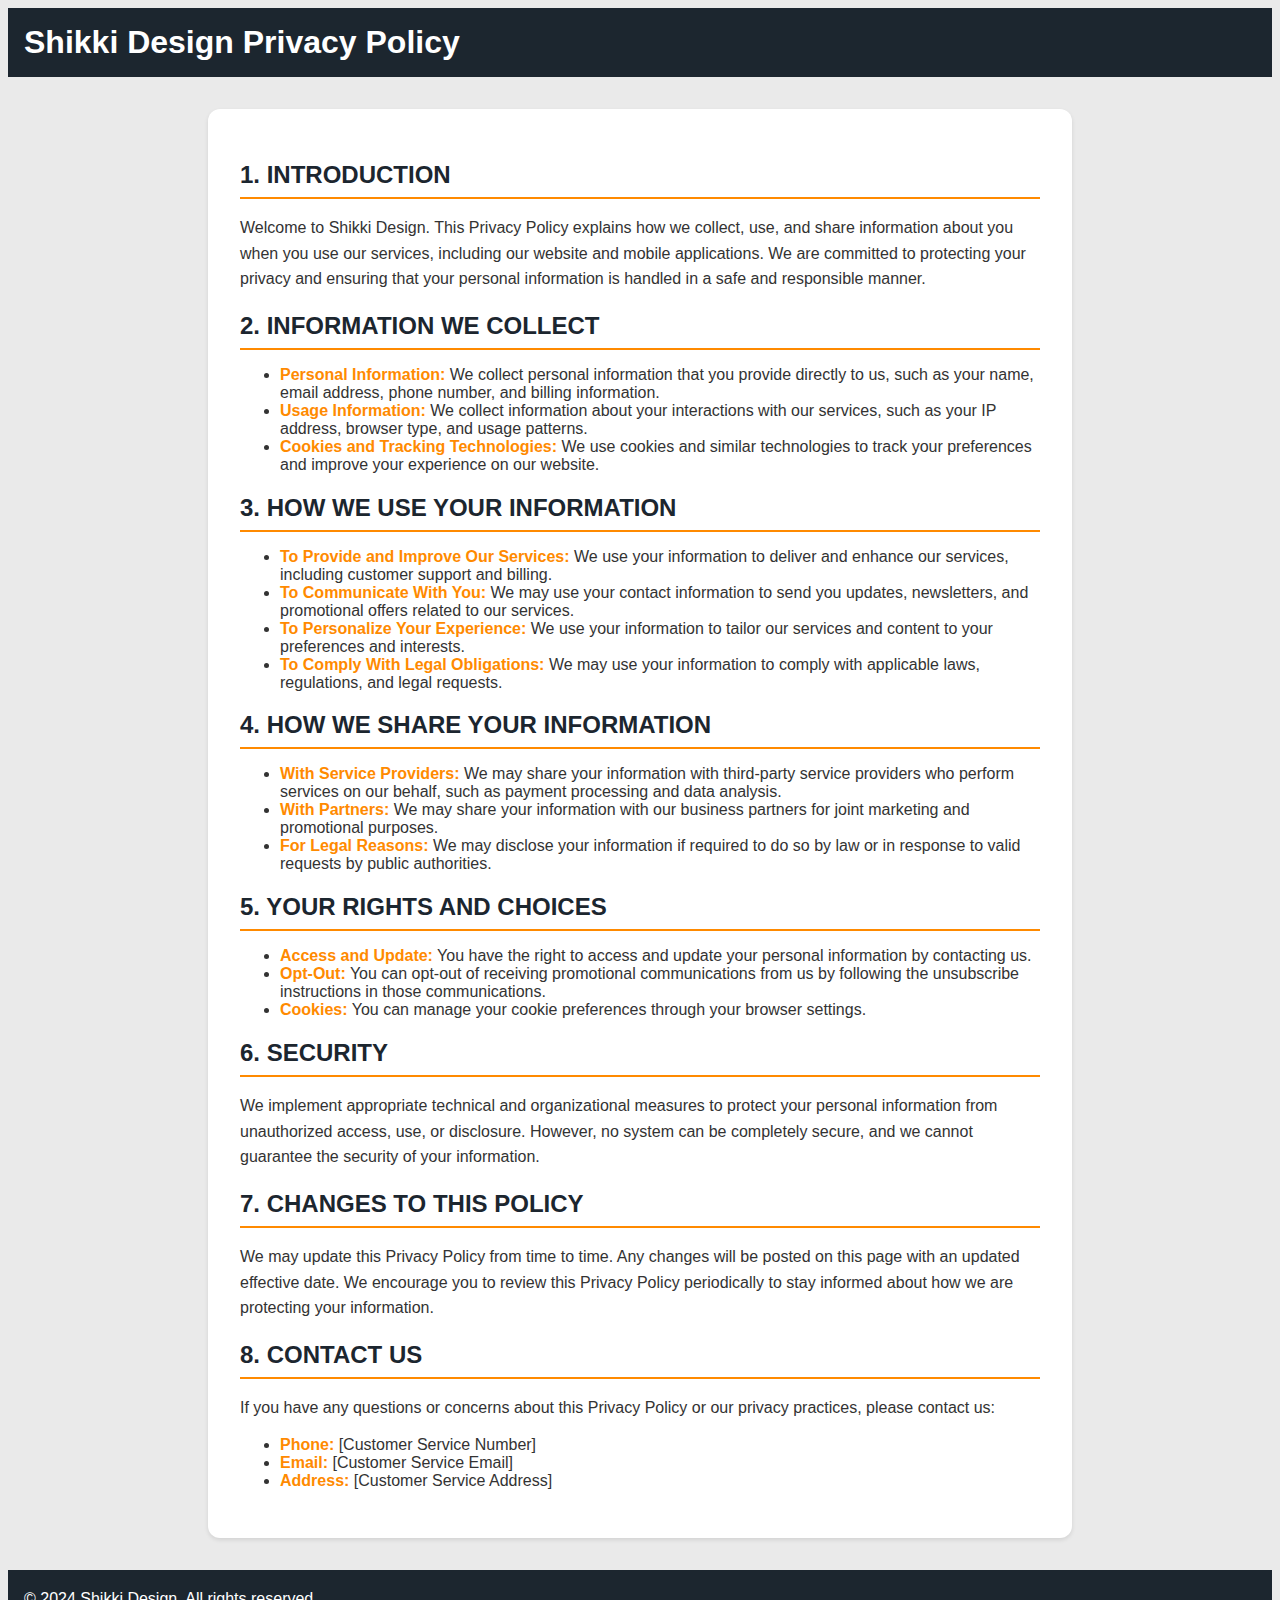
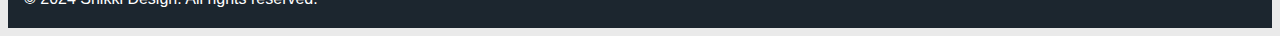
<file: privacy-policy/index.html>
<!DOCTYPE html>
<html lang="en">
<head>
    <meta charset="UTF-8">
    <meta name="viewport" content="width=device-width, initial-scale=1.0">
    <title>Shikki Design Privacy Policy</title>
    <link rel="icon" href="assets/images/favicon.ico" type="image/x-icon">
    <style>
        body {
            font-family: 'Segoe UI', Tahoma, Geneva, Verdana, sans-serif;
            background-color: #eaeaea;
            color: #333;
        }
        .header, .footer {
            background-color: #1c262f;
            color: #fff;
        }
        .header h1, .footer p {
            margin: 0;
            padding: 1rem;
        }
        .content {
            background-color: #ffffff;
            padding: 2rem;
            border-radius: 12px;
            box-shadow: 0 2px 4px rgba(0, 0, 0, 0.1);
            margin: 2rem auto;
            max-width: 800px;
        }
        h2, h3 {
            color: #1c262f;
        }
        .section-title {
            border-bottom: 2px solid #ff8a00;
            padding-bottom: 0.5rem;
            margin-bottom: 1rem;
        }
        p {
            margin-bottom: 1rem;
            line-height: 1.6;
        }
        ul {
            margin-bottom: 1rem;
        }
        .highlight {
            color: #ff8a00;
            font-weight: bold;
        }
    </style>
</head>
<body>
    <header class="header">
        <h1>Shikki Design Privacy Policy</h1>
    </header>
    <main class="content">
        <section>
            <h2 class="section-title">1. INTRODUCTION</h2>
            <p>Welcome to Shikki Design. This Privacy Policy explains how we collect, use, and share information about you when you use our services, including our website and mobile applications. We are committed to protecting your privacy and ensuring that your personal information is handled in a safe and responsible manner.</p>
        </section>
        <section>
            <h2 class="section-title">2. INFORMATION WE COLLECT</h2>
            <ul>
                <li><span class="highlight">Personal Information:</span> We collect personal information that you provide directly to us, such as your name, email address, phone number, and billing information.</li>
                <li><span class="highlight">Usage Information:</span> We collect information about your interactions with our services, such as your IP address, browser type, and usage patterns.</li>
                <li><span class="highlight">Cookies and Tracking Technologies:</span> We use cookies and similar technologies to track your preferences and improve your experience on our website.</li>
            </ul>
        </section>
        <section>
            <h2 class="section-title">3. HOW WE USE YOUR INFORMATION</h2>
            <ul>
                <li><span class="highlight">To Provide and Improve Our Services:</span> We use your information to deliver and enhance our services, including customer support and billing.</li>
                <li><span class="highlight">To Communicate With You:</span> We may use your contact information to send you updates, newsletters, and promotional offers related to our services.</li>
                <li><span class="highlight">To Personalize Your Experience:</span> We use your information to tailor our services and content to your preferences and interests.</li>
                <li><span class="highlight">To Comply With Legal Obligations:</span> We may use your information to comply with applicable laws, regulations, and legal requests.</li>
            </ul>
        </section>
        <section>
            <h2 class="section-title">4. HOW WE SHARE YOUR INFORMATION</h2>
            <ul>
                <li><span class="highlight">With Service Providers:</span> We may share your information with third-party service providers who perform services on our behalf, such as payment processing and data analysis.</li>
                <li><span class="highlight">With Partners:</span> We may share your information with our business partners for joint marketing and promotional purposes.</li>
                <li><span class="highlight">For Legal Reasons:</span> We may disclose your information if required to do so by law or in response to valid requests by public authorities.</li>
            </ul>
        </section>
        <section>
            <h2 class="section-title">5. YOUR RIGHTS AND CHOICES</h2>
            <ul>
                <li><span class="highlight">Access and Update:</span> You have the right to access and update your personal information by contacting us.</li>
                <li><span class="highlight">Opt-Out:</span> You can opt-out of receiving promotional communications from us by following the unsubscribe instructions in those communications.</li>
                <li><span class="highlight">Cookies:</span> You can manage your cookie preferences through your browser settings.</li>
            </ul>
        </section>
        <section>
            <h2 class="section-title">6. SECURITY</h2>
            <p>We implement appropriate technical and organizational measures to protect your personal information from unauthorized access, use, or disclosure. However, no system can be completely secure, and we cannot guarantee the security of your information.</p>
        </section>
        <section>
            <h2 class="section-title">7. CHANGES TO THIS POLICY</h2>
            <p>We may update this Privacy Policy from time to time. Any changes will be posted on this page with an updated effective date. We encourage you to review this Privacy Policy periodically to stay informed about how we are protecting your information.</p>
        </section>
        <section>
            <h2 class="section-title">8. CONTACT US</h2>
            <p>If you have any questions or concerns about this Privacy Policy or our privacy practices, please contact us:</p>
            <ul>
                <li><span class="highlight">Phone:</span> [Customer Service Number]</li>
                <li><span class="highlight">Email:</span> [Customer Service Email]</li>
                <li><span class="highlight">Address:</span> [Customer Service Address]</li>
            </ul>
        </section>
    </main>
    <footer class="footer">
        <p>&copy; 2024 Shikki Design. All rights reserved.</p>
    </footer>
</body>
</html>
</file>
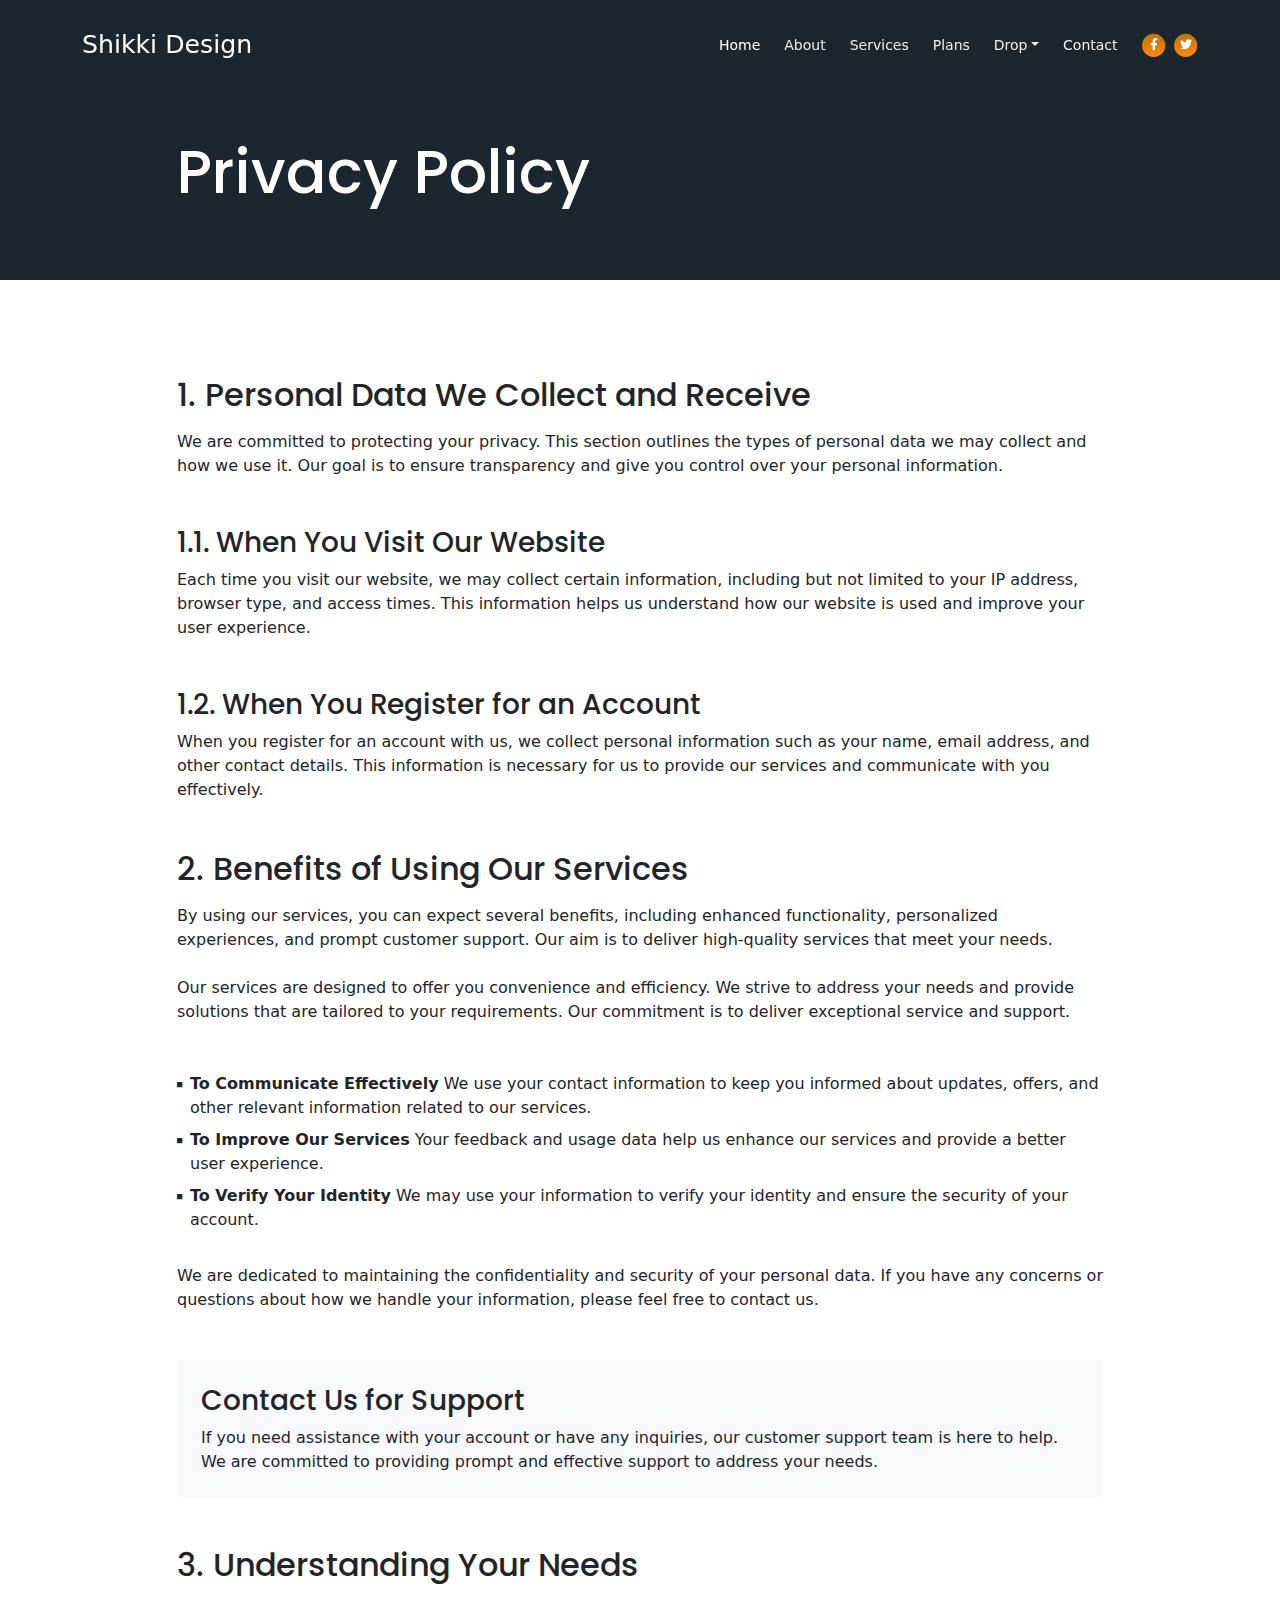
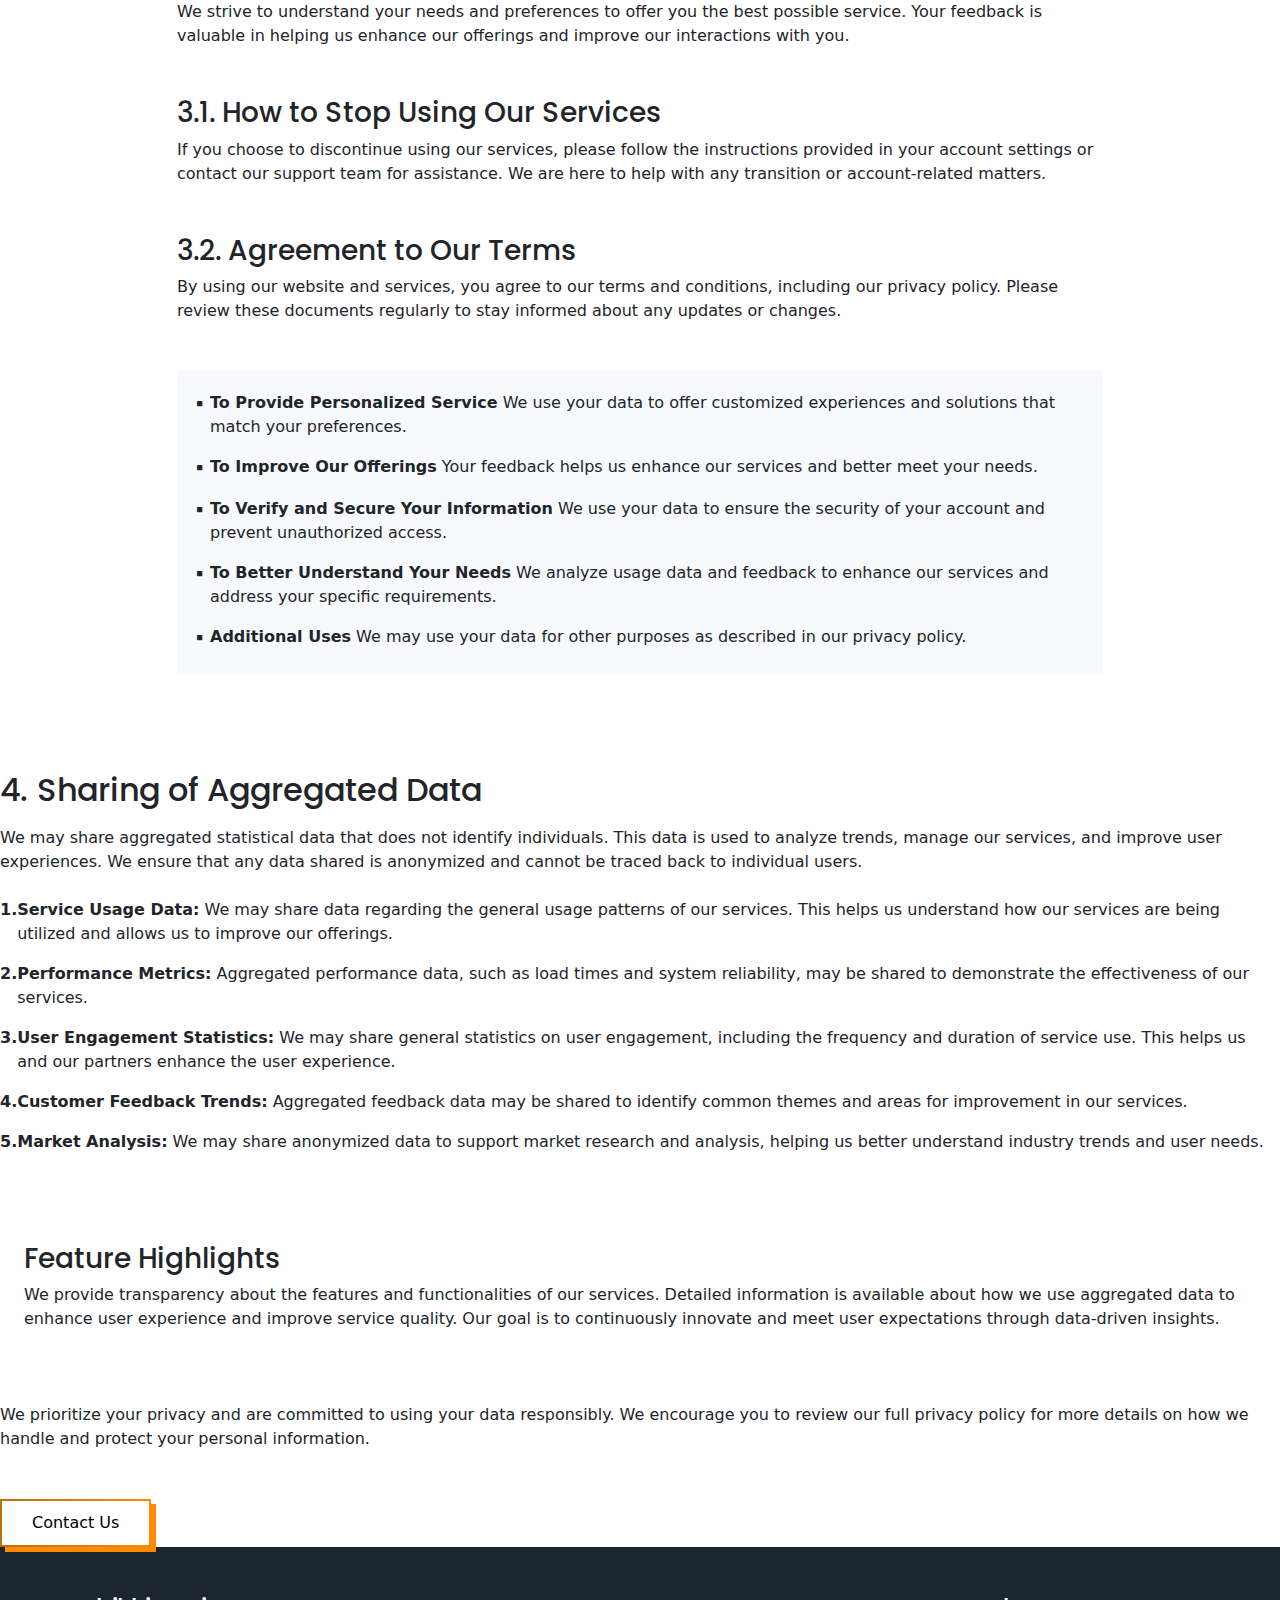
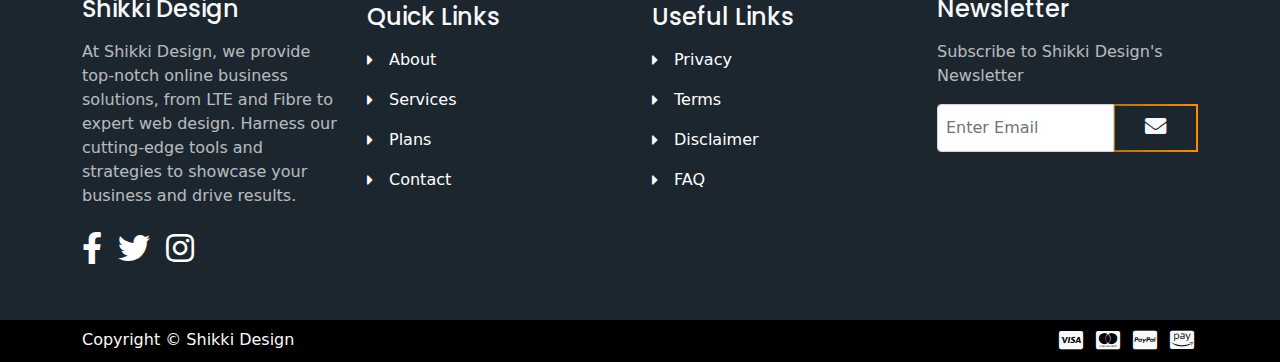
<file: privacy.html>
<!DOCTYPE html>
<html lang="en">
<head>
    <script src="https://www.google.com/recaptcha/api.js" async defer></script>
    <meta charset="UTF-8">
    <meta name="viewport" content="width=device-width, initial-scale=1, shrink-to-fit=no">

    <!-- SEO Meta Tags -->
    <meta name="description" content="Affordable LTE, Fibre, Web Design & SEO Services for a Complete Digital Experience">
    <meta name="author" content="Sheldon Bakker">

    <!-- OG Meta Tags to improve the way the post looks when you share the page on Facebook, Twitter, LinkedIn -->
	<meta property="og:site_name" content="Shikkk Design" /> <!-- website name -->
	<meta property="og:site" content="shikkidesign.co.za" /> <!-- website link -->
	<meta property="og:title" content=""/> <!-- title shown in the actual shared post -->
	<meta property="og:description" content="" /> <!-- description shown in the actual shared post -->
	<meta property="og:image" content="" /> <!-- image link, make sure it's jpg -->
	<meta property="og:url" content="" /> <!-- where do you want your post to link to -->
	<meta name="twitter:card" content="summary_large_image"> <!-- to have large image post format in Twitter -->

    <!-- Webpage Title -->
    <title>Shikki Design - Web Design and Internet Solutions</title>

    <!-- Styles -->
    <link href="https://fonts.googleapis.com/css2?family=Poppins:wght@400;500;700&display=swap" rel="stylesheet">
    <link href="./css/bootstrap.min.css" rel="stylesheet">
    <link href="./css/fontawesome-all.min.css" rel="stylesheet">
    <link href="./css/aos.min.css" rel="stylesheet">
    <link href="./css/swiper.css" rel="stylesheet">
    <link href="./css/style.css" rel="stylesheet">

    <!-- Favicon -->
    <link rel="icon" href="./assets/images/favicon.ico">
</head>
<body>
    
    <!-- Navigation -->
    <nav id="navbar" class="navbar navbar-expand-lg fixed-top navbar-dark" aria-label="Main navigation">
        <div class="container">

            <!-- Image Logo -->
            <!-- <a class="navbar-brand logo-image" href="index.html"><img src="images/logo.svg" alt="alternative"></a> -->

            <!-- Text Logo - Use this if you don't have a graphic logo -->
            <a class="navbar-brand logo-text" href="index.html">Shikki Design</a>

            <button class="navbar-toggler p-0 border-0" type="button" id="navbarSideCollapse" aria-label="Toggle navigation">
                <span class="navbar-toggler-icon"></span>
            </button>

            <div class="navbar-collapse offcanvas-collapse" id="navbarsExampleDefault" >
                <ul class="navbar-nav ms-auto navbar-nav-scroll">
                    <li class="nav-item">
                        <a class="nav-link active" aria-current="page" href="index.html#header">Home</a>
                    </li>
                    <li class="nav-item">
                        <a class="nav-link" href="index.html#about">About</a>
                    </li>
                    <li class="nav-item">
                        <a class="nav-link" href="index.html#services">Services</a>
                    </li>
                    <li class="nav-item">
                        <a class="nav-link" href="index.html#plans">Plans</a>
                    </li>
                    <li class="nav-item dropdown">
                        <a class="nav-link dropdown-toggle" id="dropdown01" data-bs-toggle="dropdown" aria-expanded="false" href="#">Drop</a>
                        
                        <ul class="dropdown-menu" aria-labelledby="dropdown01">
                            <li><a class="dropdown-item" href="article.html">Article Details</a></li>
                            <li><div class="dropdown-divider"></div></li>
                            <li><a class="dropdown-item" href="terms.html">Terms Conditions</a></li>
                            <li><div class="dropdown-divider"></div></li>
                            <li><a class="dropdown-item" href="privacy.html">Privacy Policy</a></li>
                        </ul>
                    </li>
                    <li class="nav-item">
                        <a class="nav-link" href="index.html#contact">Contact</a>
                    </li>
                </ul>
                <span class="nav-item social-icons">
                    <span class="fa-stack">
                        <a href="#your-link">
                            <i class="fas fa-circle fa-stack-2x"></i>
                            <i class="fab fa-facebook-f fa-stack-1x"></i>
                        </a>
                    </span>
                    <span class="fa-stack">
                        <a href="#your-link">
                            <i class="fas fa-circle fa-stack-2x"></i>
                            <i class="fab fa-twitter fa-stack-1x"></i>
                        </a>
                    </span>
                </span>
            </div> <!-- end of navbar-collapse -->
        </div> <!-- end of container -->
    </nav> <!-- end of navbar -->
    <!-- end of navigation -->


    <!-- Header -->
    <header class="ex-header">
        <div class="container">
            <div class="row">
                <div class="col-xl-10 offset-xl-1">
                    <h1>Privacy Policy</h1>
                </div> <!-- end of col -->
            </div> <!-- end of row -->
        </div> <!-- end of container -->
    </header> <!-- end of ex-header -->
    <!-- end of header -->

    <!-- Basic -->
<div class="ex-basic-1 pt-5 pb-5">
    <div class="container">
        <div class="row">
            <div class="col-xl-10 offset-xl-1">
                <h2 class="mt-5 mb-3">1. Personal Data We Collect and Receive</h2>
                <p class="mb-5">We are committed to protecting your privacy. This section outlines the types of personal data we may collect and how we use it. Our goal is to ensure transparency and give you control over your personal information.</p>
                <h3>1.1. When You Visit Our Website</h3>
                <p class="mb-5">Each time you visit our website, we may collect certain information, including but not limited to your IP address, browser type, and access times. This information helps us understand how our website is used and improve your user experience.</p>
                <h3>1.2. When You Register for an Account</h3>
                <p class="mb-5">When you register for an account with us, we collect personal information such as your name, email address, and other contact details. This information is necessary for us to provide our services and communicate with you effectively.</p>
                <h2 class="mb-3">2. Benefits of Using Our Services</h2>
                <p>By using our services, you can expect several benefits, including enhanced functionality, personalized experiences, and prompt customer support. Our aim is to deliver high-quality services that meet your needs.</p>
                <p class="mb-5 mt-4">Our services are designed to offer you convenience and efficiency. We strive to address your needs and provide solutions that are tailored to your requirements. Our commitment is to deliver exceptional service and support.</p>
                <ul class="list-unstyled li-space-lg mb-4">
                    <li class="d-flex pb-2">
                        <i class="fas fa-square"></i>
                        <div class="flex-grow-1"><strong>To Communicate Effectively</strong> We use your contact information to keep you informed about updates, offers, and other relevant information related to our services.</div>
                    </li>
                    <li class="d-flex pb-2">
                        <i class="fas fa-square"></i>
                        <div class="flex-grow-1"><strong>To Improve Our Services</strong> Your feedback and usage data help us enhance our services and provide a better user experience.</div>
                    </li>
                    <li class="d-flex pb-2">
                        <i class="fas fa-square"></i>
                        <div class="flex-grow-1"><strong>To Verify Your Identity</strong> We may use your information to verify your identity and ensure the security of your account.</div>
                    </li>
                </ul>
                <p class="mb-5">We are dedicated to maintaining the confidentiality and security of your personal data. If you have any concerns or questions about how we handle your information, please feel free to contact us.</p>
                <div class="text-box mb-5 p-4">
                    <h3>Contact Us for Support</h3>
                    <p>If you need assistance with your account or have any inquiries, our customer support team is here to help. We are committed to providing prompt and effective support to address your needs.</p>
                </div> <!-- end of text-box -->
                
                <h2 class="mb-3">3. Understanding Your Needs</h2>
                <p class="mb-5">We strive to understand your needs and preferences to offer you the best possible service. Your feedback is valuable in helping us enhance our offerings and improve our interactions with you.</p>
                <h3>3.1. How to Stop Using Our Services</h3>
                <p class="mb-5">If you choose to discontinue using our services, please follow the instructions provided in your account settings or contact our support team for assistance. We are here to help with any transition or account-related matters.</p>
                <h3>3.2. Agreement to Our Terms</h3>
                <p class="mb-5">By using our website and services, you agree to our terms and conditions, including our privacy policy. Please review these documents regularly to stay informed about any updates or changes.</p>
                <div class="text-box mb-5">
                    <ul class="list-unstyled li-space-lg">
                        <li class="d-flex pb-3">
                            <i class="fas fa-square"></i>
                            <div class="flex-grow-1"><strong>To Provide Personalized Service</strong> We use your data to offer customized experiences and solutions that match your preferences.</div>
                        </li>
                        <li class="d-flex pb-3">
                            <i class="fas fa-square"></i>
                            <div class="flex-grow-1"><strong>To Improve Our Offerings</strong> Your feedback helps us enhance our services and better meet your needs.</div>
                        </li>
                        <li class="d-flex pb-3">
                            <i class="fas fa-square"></i>
                            <div class="flex-grow-1"><strong>To Verify and Secure Your Information</strong> We use your data to ensure the security of your account and prevent unauthorized access.</div>
                        </li>
                        <li class="d-flex pb-3">
                            <i class="fas fa-square"></i>
                            <div class="flex-grow-1"><strong>To Better Understand Your Needs</strong> We analyze usage data and feedback to enhance our services and address your specific requirements.</div>
                        </li>
                        <li class="d-flex pb-3">
                            <i class="fas fa-square"></i>
                            <div class="flex-grow-1"><strong>Additional Uses</strong> We may use your data for other purposes as described in our privacy policy.</div>
                        </li>
                    </ul>
                </div> <!-- end of text-box -->
            </div>
        </div>
    </div>
</div>
                    
                    <h2 class="mb-3">4. Sharing of Aggregated Data</h2>
<p class="mb-4">We may share aggregated statistical data that does not identify individuals. This data is used to analyze trends, manage our services, and improve user experiences. We ensure that any data shared is anonymized and cannot be traced back to individual users.</p>
<ul class="list-unstyled li-space-lg mb-5">
    <li class="d-flex pb-3">
        <strong>1.</strong>
        <div class="flex-grow-1"><strong>Service Usage Data:</strong> We may share data regarding the general usage patterns of our services. This helps us understand how our services are being utilized and allows us to improve our offerings.</div>
    </li>
    <li class="d-flex pb-3">
        <strong>2.</strong>
        <div class="flex-grow-1"><strong>Performance Metrics:</strong> Aggregated performance data, such as load times and system reliability, may be shared to demonstrate the effectiveness of our services.</div>
    </li>
    <li class="d-flex pb-3">
        <strong>3.</strong>
        <div class="flex-grow-1"><strong>User Engagement Statistics:</strong> We may share general statistics on user engagement, including the frequency and duration of service use. This helps us and our partners enhance the user experience.</div>
    </li>
    <li class="d-flex pb-3">
        <strong>4.</strong>
        <div class="flex-grow-1"><strong>Customer Feedback Trends:</strong> Aggregated feedback data may be shared to identify common themes and areas for improvement in our services.</div>
    </li>
    <li class="d-flex pb-3">
        <strong>5.</strong>
        <div class="flex-grow-1"><strong>Market Analysis:</strong> We may share anonymized data to support market research and analysis, helping us better understand industry trends and user needs.</div>
    </li>
</ul>

<div class="text-box mb-5 p-4">
    <h3>Feature Highlights</h3>
    <p>We provide transparency about the features and functionalities of our services. Detailed information is available about how we use aggregated data to enhance user experience and improve service quality. Our goal is to continuously innovate and meet user expectations through data-driven insights.</p>
</div> <!-- end of text-box -->

<p class="mb-5">We prioritize your privacy and are committed to using your data responsibly. We encourage you to review our full privacy policy for more details on how we handle and protect your personal information.</p>

<a class="btn btn-tertiary" href="index.html#contact">Contact Us</a>


    <!-- Footer -->
    <section class="footer text-light">
        <div class="container">
            <div class="row">
                <div class="col-lg-3 py-4 py-md-5">
                    <div class="d-flex align-items-center">
                        <h4 class="">Shikki Design</h4>
                    </div>
                    <p class="py-3 para-light">At Shikki Design, we provide top-notch online business solutions, from LTE and Fibre to expert web design. Harness our cutting-edge tools and strategies to showcase your business and drive results.</p>
                    <div class="d-flex">
                        <div class="me-3">
                            <a href="#your-link">
                                <i class="fab fa-facebook-f fa-2x py-2"></i>
                            </a>
                        </div>
                        <div class="me-3">
                            <a href="#your-link">
                                <i class="fab fa-twitter fa-2x py-2"></i>
                            </a>
                        </div>
                        <div class="me-3">
                            <a href="#your-link">
                                <i class="fab fa-instagram fa-2x py-2"></i>
                            </a>
                        </div>
                    </div>
                </div> <!-- end of col -->

                <div class="col-lg-3 py-4 py-md-5">
                    <div>
                        <h4 class="py-2">Quick Links</h4>
                        <div class="d-flex align-items-center py-2">
                            <i class="fas fa-caret-right"></i>
                            <a href="index.html#about"><p class="ms-3">About</p></a>
                        </div>
                        <div class="d-flex align-items-center py-2">
                            <i class="fas fa-caret-right"></i>
                            <a href="index.html#services"><p class="ms-3">Services</p></a>
                        </div>
                        <div class="d-flex align-items-center py-2">
                            <i class="fas fa-caret-right"></i>
                            <a href="index.html#plans"><p class="ms-3">Plans</p></a>
                        </div>
                        <div class="d-flex align-items-center py-2">
                            <i class="fas fa-caret-right"></i>
                            <a href="index.html#contact"><p class="ms-3">Contact</p></a>
                        </div>
                    </div>
                </div> <!-- end of col -->

                <div class="col-lg-3 py-4 py-md-5">
                    <div>
                        <h4 class="py-2">Useful Links</h4>
                        <div class="d-flex align-items-center py-2">
                            <i class="fas fa-caret-right"></i>
                            <a href="privacy.html"><p class="ms-3">Privacy</p></a>  
                        </div>
                        <div class="d-flex align-items-center py-2">
                            <i class="fas fa-caret-right"></i>
                            <a href="terms.html"><p class="ms-3">Terms</p></a>
                        </div>
                        <div class="d-flex align-items-center py-2">
                            <i class="fas fa-caret-right"></i>
                            <a href="#your-link"><p class="ms-3">Disclaimer</p></a>
                        </div>
                        <div class="d-flex align-items-center py-2">
                            <i class="fas fa-caret-right"></i>
                            <a href="#your-link"><p class="ms-3">FAQ</p></a>
                        </div>
                    </div>
                </div> <!-- end of col -->

                <div class="col-lg-3 py-4 py-md-5">
                    <div class="d-flex align-items-center">
                        <h4>Newsletter</h4>
                    </div>
                    <p class="py-3 para-light">Subscribe to Shikki Design's Newsletter</p>
                    <div class="d-flex align-items-center">
                        <div class="input-group mb-3">
                            <input type="text" class="form-control p-2" placeholder="Enter Email" aria-label="Recipient's email" aria-describedby="button-addon2">
                            <button class="btn-secondary text-light" id="button-addon2"><i class="fas fa-envelope fa-lg"></i></button>
                        </div>
                    </div>
                </div> <!-- end of col -->
            </div> <!-- end of row -->
        </div> <!-- end of container -->
    </section> <!-- end of footer -->
    
    
    <!-- Bottom -->
    <div class="bottom py-2 text-light" >
        <div class="container d-flex justify-content-between">
            <div>
                <p>Copyright © Shikki Design</p>
            </div>
            <div>
                <i class="fab fa-cc-visa fa-lg p-1"></i>
                <i class="fab fa-cc-mastercard fa-lg p-1"></i>
                <i class="fab fa-cc-paypal fa-lg p-1"></i>
                <i class="fab fa-cc-amazon-pay fa-lg p-1"></i>
            </div>
        </div> <!-- end of container -->
    </div> <!-- end of bottom -->
    

    <!-- Back To Top Button -->
    <button onclick="topFunction()" id="myBtn">
        <img src="assets/images/up-arrow.png" alt="alternative">
    </button>
    <!-- end of back to top button -->


    <!-- Scripts -->
    <script src="./js/bootstrap.min.js"></script><!-- Bootstrap framework -->
    <script src="./js/purecounter.min.js"></script> <!-- Purecounter counter for statistics numbers -->
    <script src="./js/swiper.min.js"></script><!-- Swiper for image and text sliders -->
    <script src="./js/aos.js"></script><!-- AOS on Animation Scroll -->
    <script src="./js/script.js"></script>  <!-- Custom scripts -->
</body>
</html>
</file>
<file: css/style.css>
@-webkit-keyframes fadeDropdown {
    0% {
        opacity: 0
    }

    to {
        opacity: 1
    }
}

@keyframes fadeDropdown {
    0% {
        opacity: 0
    }

    to {
        opacity: 1
    }
}

:root {
    --primary: #1c262f;
    --primary-light: #212d37;
    --secondary: #ff8a00;
    --tertiary: #ff8a00;
    --gradient: linear-gradient(to right, #b7730d, #ff8a00)
}

h1,h2,h3,h4,h5,h6 {
    font-family: "Poppins",sans-serif
}

h1 {
    font-size: 60px;
    font-weight: 500
}

button {
    font-family: sans-serif
}

h4,p,ul {
    margin: 0;
    padding: 0
}

h6 {
    font-size: 18px;
  }

a {
    color: #fff;
    text-decoration: none
}

li {
    list-style-type: none
}

.about,.contact,.home,.plans,.services,.work {
    height: 110vh;
    position: relative
}

.contact,.footer,.services,.testimonial,.work {
    background-color: var(--primary)
}

.about,.company,.location,.newsletter,.plans {
    background-color: var(--primary-light)
}

.bottom {
    background-color: #000
}

.home .fas,.home_text,.information .fas,.location .far,.location .fas,.plans .far,.services .fas,.work .fas {
    padding: 15px 0;
    background: -webkit-gradient(linear,left top,left bottom,from(#b7730d),to(#ff8a00));
    background-clip: text;
    -webkit-background-clip: text;
    -webkit-text-fill-color: transparent
}

.footer .fab:hover,.footer a:hover,.navbar-nav a:hover {
    cursor: pointer;
    background: var(--gradient);
    background-clip: text;
    -webkit-background-clip: text;
    -webkit-text-fill-color: transparent
}

.navbar {
    font-weight: 500;
    font-size: .875rem;
    line-height: .875rem;
    background-color: var(--primary);
    box-shadow: 0 1px 6px 0 rgba(0,0,0,.025)
}

.navbar .navbar-brand {
    padding-top: .25rem;
    padding-bottom: .25rem
}

.navbar .logo-image img {
    width: 108px;
    height: 32px
}

.navbar .logo-text {
    color: #fff;
    font-weight: 500;
    line-height: 1rem;
    font-size: 1.575rem;
    text-decoration: none
}

.offcanvas-collapse {
    position: fixed;
    top: 2.75rem;
    bottom: 0;
    left: 100%;
    width: 100%;
    overflow-y: auto;
    visibility: hidden;
    padding-right: 1rem;
    padding-left: 1rem;
    transition: transform .2s ease-in-out,visibility .2s ease-in-out
}

.offcanvas-collapse.open {
    visibility: visible;
    transform: translateX(-100%)
}

.navbar .navbar-nav {
    margin-top: .75rem;
    margin-bottom: .5rem
}

.navbar .dropdown-menu {
    border: 0;
    margin-top: .25rem;
    margin-bottom: .25rem;
    background-color: var(--primary)
}

.navbar .dropdown-item {
    color: #eee;
    font-weight: 500;
    font-size: .875rem;
    line-height: .875rem;
    padding-top: .625rem;
    text-decoration: none;
    padding-bottom: .625rem
}

.navbar .dropdown-item:hover,.offcanvas-collapse {
    background-color: var(--primary)
}

.navbar .dropdown-divider {
    width: 100%;
    height: 1px;
    border: 0;
    margin: .5rem auto;
    background-color: var(--primary-light)
}

.navbar .nav-item .nav-link {
    color: #eee;
    text-decoration: none;
    padding-top: .625rem;
    padding-bottom: .625rem;
    transition: all .2s ease
}

.navbar .fa-stack {
    width: 2em;
    font-size: .75rem;
    margin-right: .25rem
}

.navbar .fa-stack-2x {
    background: -webkit-gradient(linear,left top,left bottom,from(#b7730d),to(#ff8a00));
    background-clip: text;
    -webkit-background-clip: text;
    -webkit-text-fill-color: transparent;
    transition: all .2s ease
}

.navbar .fa-stack-1x {
    color: #ffff;
    transition: all .2s ease
}

.navbar .fa-stack:hover .fa-stack-1x,.navbar .fa-stack:hover .fa-stack-2x {
    color: var(--primary)
}

.navbar .navbar-toggler {
    padding: 0;
    border: 0;
    font-size: 1.25rem
}

.home {
    background-image: url(../assets/images/home.jpg);
    background-size: cover;
    background-position: center;
    background-repeat: no-repeat;
    background-attachment: fixed
}

.para {
    width: 50%
}

.para-light {
    opacity: .7
}

.information .container-fluid .row div:first-child {
    background-color: var(--primary)
}

.information .container-fluid .row div:last-child {
    background-color: #fff
}

.information .container-fluid .row div:nth-child(2) {
    background-color: var(--primary-light)
}

.btn,.btn-secondary {
    padding: 10px 30px;
    background-image: none;
    background: 0 0
}

.btn,.btn:hover {
    color: #fff;
    border-radius: 0
}

.btn {
    border-width: 2px;
    border-image-slice: 1;
    border-image-source: var(--gradient);
    box-shadow: 5px 5px 0 0 var(--secondary)
}

.btn:hover {
    box-shadow: none;
    padding: 10px 30px;
    transform: translate(5px,5px)
}

.btn-secondary {
    color: #000
}

.btn-secondary:hover {
    color: #000;
    padding: 10px 30px;
    background-image: var(--gradient)
}

.btn-secondary,.btn-tertiary,.services .card:hover {
    border-image-slice: 1;
    border-width: 2px;
    border-image-source: var(--gradient)
}

.btn-tertiary {
    color: #000;
    padding: 10px 30px;
    background-image: none;
    background: 0 0;
    box-shadow: 5px 5px 0 0 var(--secondary)
}

.btn-tertiary:hover {
    color: #000;
    box-shadow: none;
    border-radius: 0;
    padding: 10px 30px;
    transform: translate(5px,5px)
}

.btn-tertiary,.services .card {
    border-radius: 0
}

.services .card:hover {
    border: 10px solid;
    transform: scale(1.01);
    box-shadow: 5px 5px 0 0#b7730d
}

.plans .card,.services .card {
    padding: 20px;
    border: 2px solid #fff
}

.slider-1 {
    padding-top: 8.25rem;
    padding-bottom: 8.5rem
}

.slider-1 .section-title {
    text-align: center
}

.slider-1 .h2-heading {
    text-align: center;
    margin-bottom: 3rem
}

.testimonial-card {
    border: 10px solid;
    border-image-slice: 1;
    border-width: 3px;
    border-image-source: var(--gradient)
}

.slider-1 .slider-container {
    position: relative
}

.slider-1 .swiper-container {
    width: 86%;
    position: static
}

.slider-1 .swiper-button-next,.slider-1 .swiper-button-prev {
    color: var(--primary)
}

.slider-1 .swiper-button-next:focus,.slider-1 .swiper-button-prev:focus {
    outline: 0
}

.slider-1 .swiper-button-prev {
    left: -14px;
    background-image: url("data:image/svg+xml;charset=utf-8,%3Csvg%20xmlns%3D'http%3A%2F%2Fwww.w3.org%2F2000%2Fsvg'%20viewBox%3D'0%200%2028%2044'%3E%3Cpath%20d%3D'M0%2C22L22%2C0l2.1%2C2.1L4.2%2C22l19.9%2C19.9L22%2C44L0%2C22L0%2C22L0%2C22z'%20fill%3D'%23707375'%2F%3E%3C%2Fsvg%3E");
    background-size: 18px 28px
}

.slider-1 .swiper-button-next {
    right: -14px;
    background-image: url("data:image/svg+xml;charset=utf-8,%3Csvg%20xmlns%3D'http%3A%2F%2Fwww.w3.org%2F2000%2Fsvg'%20viewBox%3D'0%200%2028%2044'%3E%3Cpath%20d%3D'M27%2C22L27%2C22L5%2C44l-2.1-2.1L22.8%2C22L2.9%2C2.1L5%2C0L27%2C22L27%2C22z'%20fill%3D'%23707375'%2F%3E%3C%2Fsvg%3E");
    background-size: 18px 28px
}

.slider-1 .card {
    border: 0;
    position: relative;
    background-color: transparent
}

.slider-1 .card-image {
    width: 80px;
    height: 80px;
    margin-left: auto;
    margin-right: auto;
    border-radius: 50%;
    margin-bottom: 1.25rem
}

.slider-1 .card-body {
    padding: 0
}

.slider-1 .testimonial-text {
    margin-bottom: .75rem
}

.slider-1 .testimonial-author {
    margin-bottom: 0;
    color: #252c38
}

#myBtn,.slider-1 .avatar {
    width: 70px;
    height: 70px;
    border-radius: 50%
}

.navbar .dropdown .dropdown-menu {
    animation: fadeDropdown .2s
}

.form-control-input,.form-control-textarea {
    width: 100%;
    appearance: none;
    border-radius: 4px;
    font-size: .875rem;
    line-height: 1.5rem;
    padding-left: 1.5rem;
    padding-top: .775rem;
    padding-bottom: .775rem
}

#myBtn {
    z-index: 99;
    right: 20px;
    width: 52px;
    height: 52px;
    bottom: 20px;
    border: 0;
    outline: 0;
    display: none;
    position: fixed;
    cursor: pointer;
    background-color: #323137
}

#myBtn:hover {
    background-color: #0f0f11
}

#myBtn img {
    width: 18px;
    margin-left: .125rem;
    margin-bottom: .25rem
}

.ex-header {
    padding-top: 8.5rem;
    padding-bottom: 4rem;
    background-color: var(--primary)
}

.ex-header h1 {
    color: #fff
}

.ex-basic-1 .list-unstyled .fas {
    font-size: .375rem;
    line-height: 1.625rem
}

.ex-basic-1 .list-unstyled .flex-grow-1 {
    margin-left: .5rem
}

.ex-basic-1 .text-box {
    padding: 1.25rem 1.25rem .5rem;
    background-color: #f7f9fd
}

.ex-cards-1 .card {
    border: 0;
    background-color: transparent
}

.ex-cards-1 .card .fa-stack {
    width: 2em;
    font-size: 1.125rem
}

.ex-cards-1 .card .fa-stack-2x {
    color: var(--secondary)
}

.ex-cards-1 .card .fa-stack-1x {
    width: 2em;
    color: #ff8a00;
    font-weight: 700;
    line-height: 2.125rem
}

.ex-cards-1 .card .list-unstyled .flex-grow-1 {
    margin-left: 2.25rem
}

.ex-cards-1 .card .list-unstyled .flex-grow-1 h5 {
    margin-top: .125rem;
    margin-bottom: .5rem
}

@media only screen and (max-width:1024px) {
    .about,.contact,.plans,.services,.testimonial,.work {
        height: 100%
    }
}

@media (min-width:992px) {
    .slider-1 .swiper-container {
        width: 92%
    }

    .slider-1 .swiper-button-prev {
        left: -16px;
        width: 22px;
        background-size: 22px 34px
    }

    .slider-1 .swiper-button-next {
        right: -16px;
        width: 22px;
        background-size: 22px 34px
    }

    .navbar {
        box-shadow: none;
        transition: all .2s;
        padding-top: 1.75rem;
        background-color: transparent
    }

    .navbar.top-nav-collapse {
        padding-top: .5rem;
        padding-bottom: .5rem;
        background-color: var(--primary);
        box-shadow: 0 3px 6px 0 rgba(0,0,0,.025)
    }

    .offcanvas-collapse {
        position: static;
        top: auto;
        bottom: auto;
        left: auto;
        width: auto;
        padding-right: 0;
        padding-left: 0;
        background-color: transparent;
        overflow-y: visible;
        visibility: visible
    }

    .offcanvas-collapse.open {
        transform: none
    }

    .navbar .navbar-nav {
        margin-top: 0;
        margin-bottom: 0
    }

    .navbar .nav-item .nav-link {
        padding-right: .75rem;
        padding-left: .75rem
    }

    .navbar .dropdown-menu {
        padding-top: .75rem;
        padding-bottom: .875rem;
        box-shadow: 0 3px 3px 1px rgba(0,0,0,.08)
    }

    .navbar .dropdown-divider {
        width: 90%
    }

    .navbar .social-icons {
        margin-left: .5rem
    }

    .navbar .fa-stack {
        margin-right: 0;
        margin-left: .25rem
    }
}

@media only screen and (max-width:540px) {
    h1 {
        font-size: 30px
    }

    .para {
        width: 100%
    }

    .swiper-container {
        width: 92%
    }

    .swiper-button-prev {
        left: -16px;
        width: 22px;
        background-size: 22px 34px
    }

    .swiper-button-next {
        right: -16px;
        width: 22px;
        background-size: 22px 34px
    }
}
</file>
